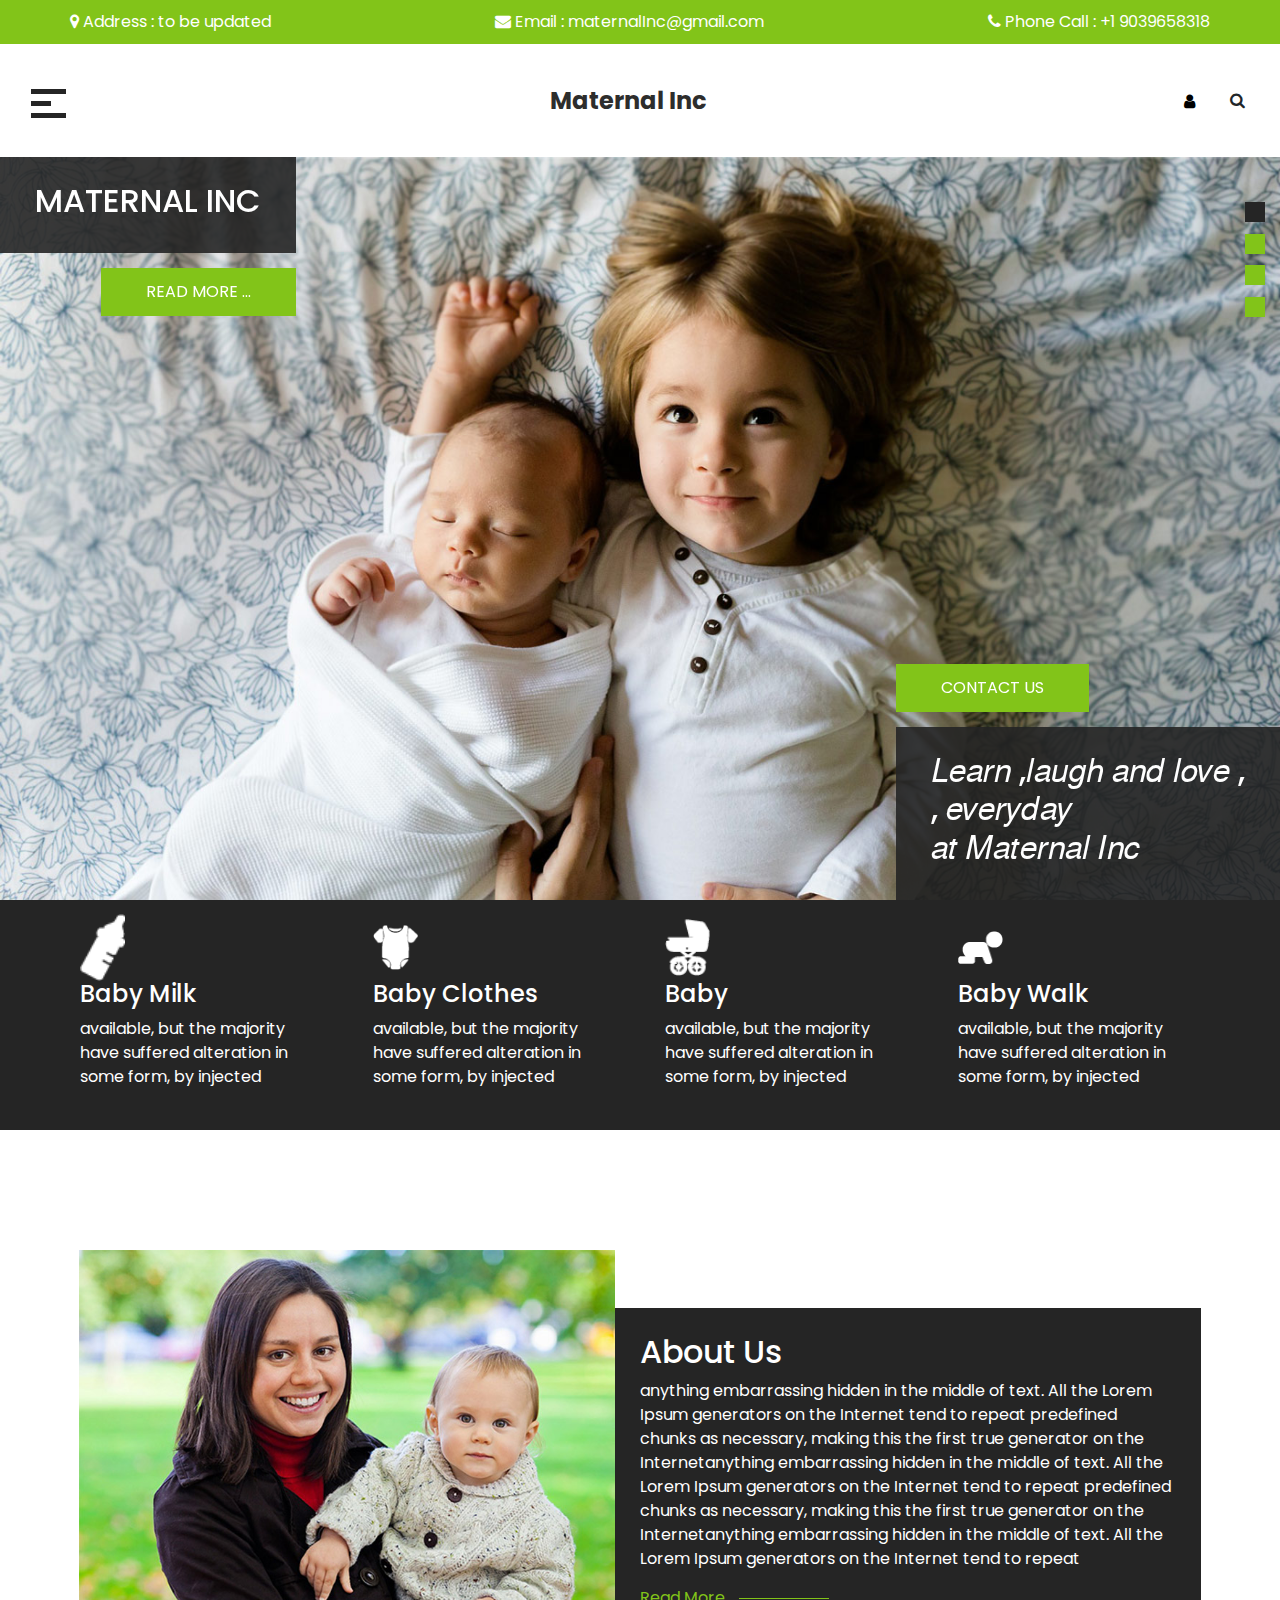
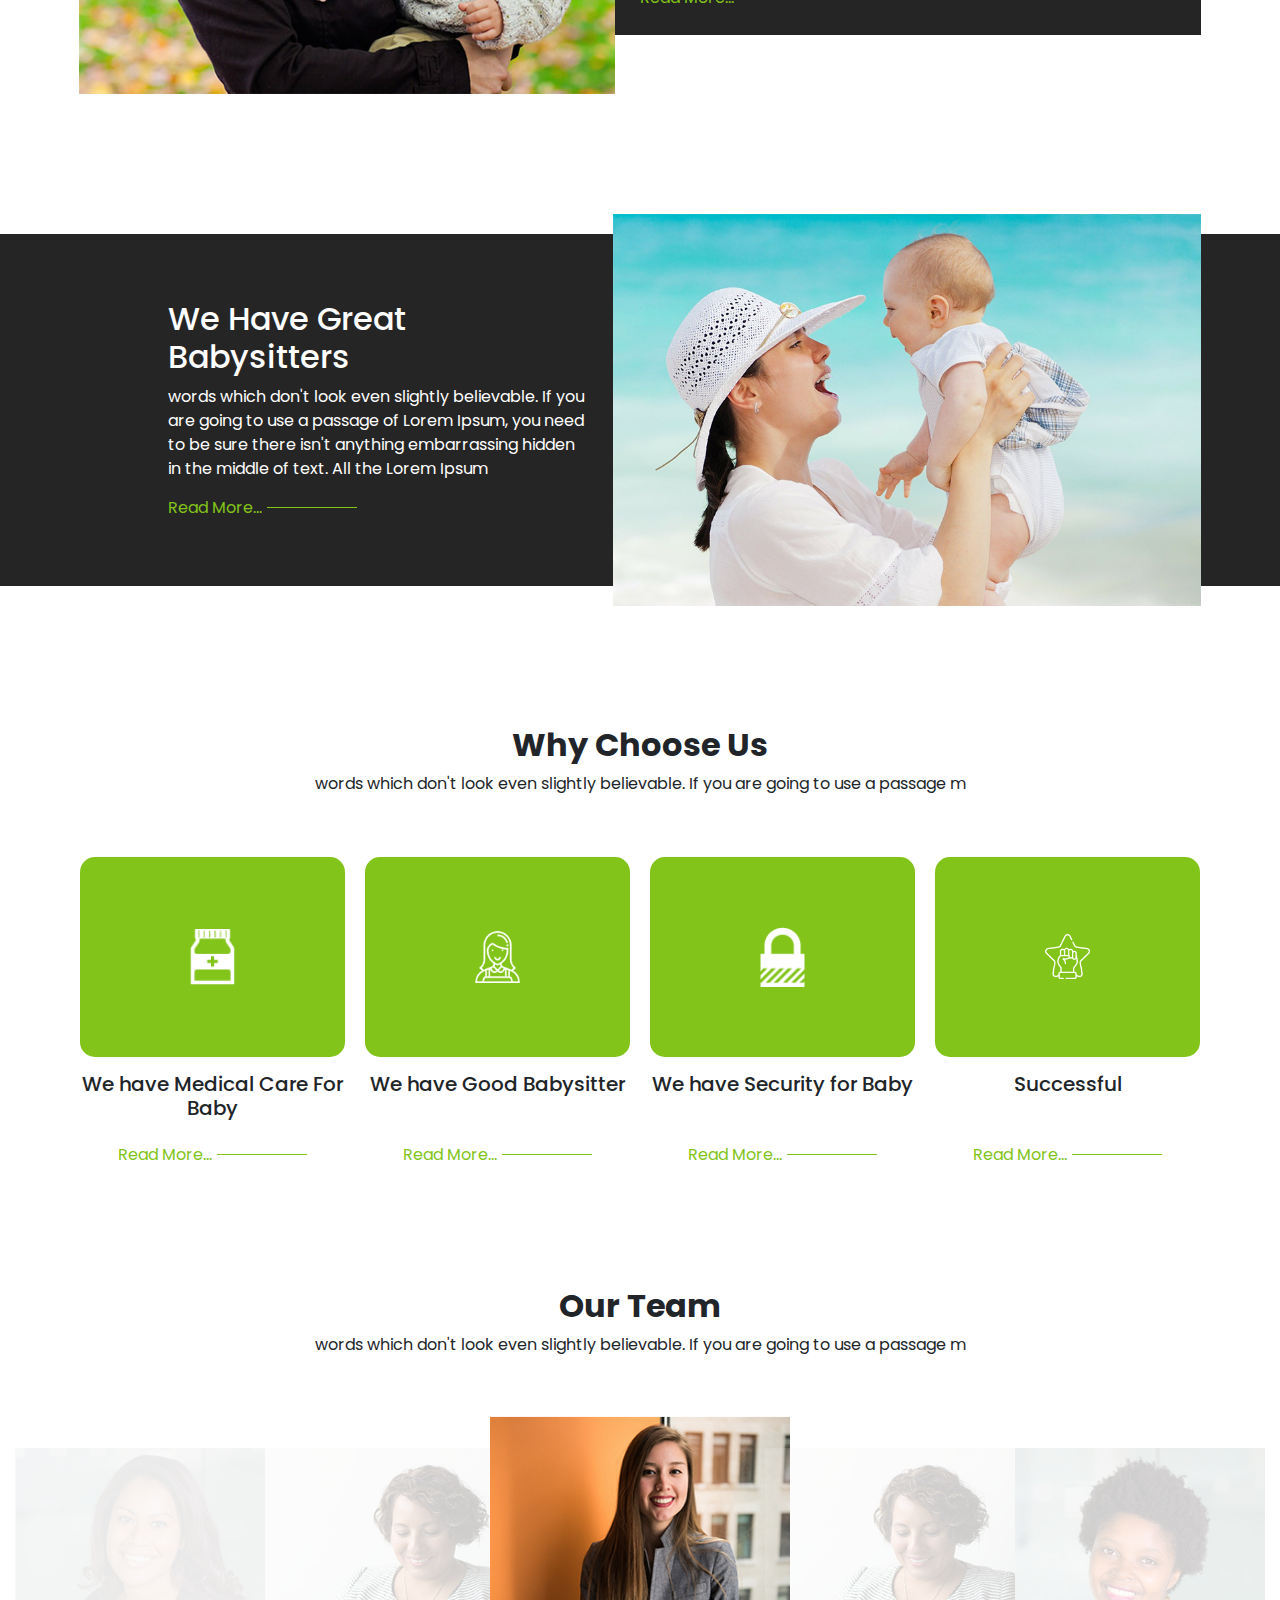
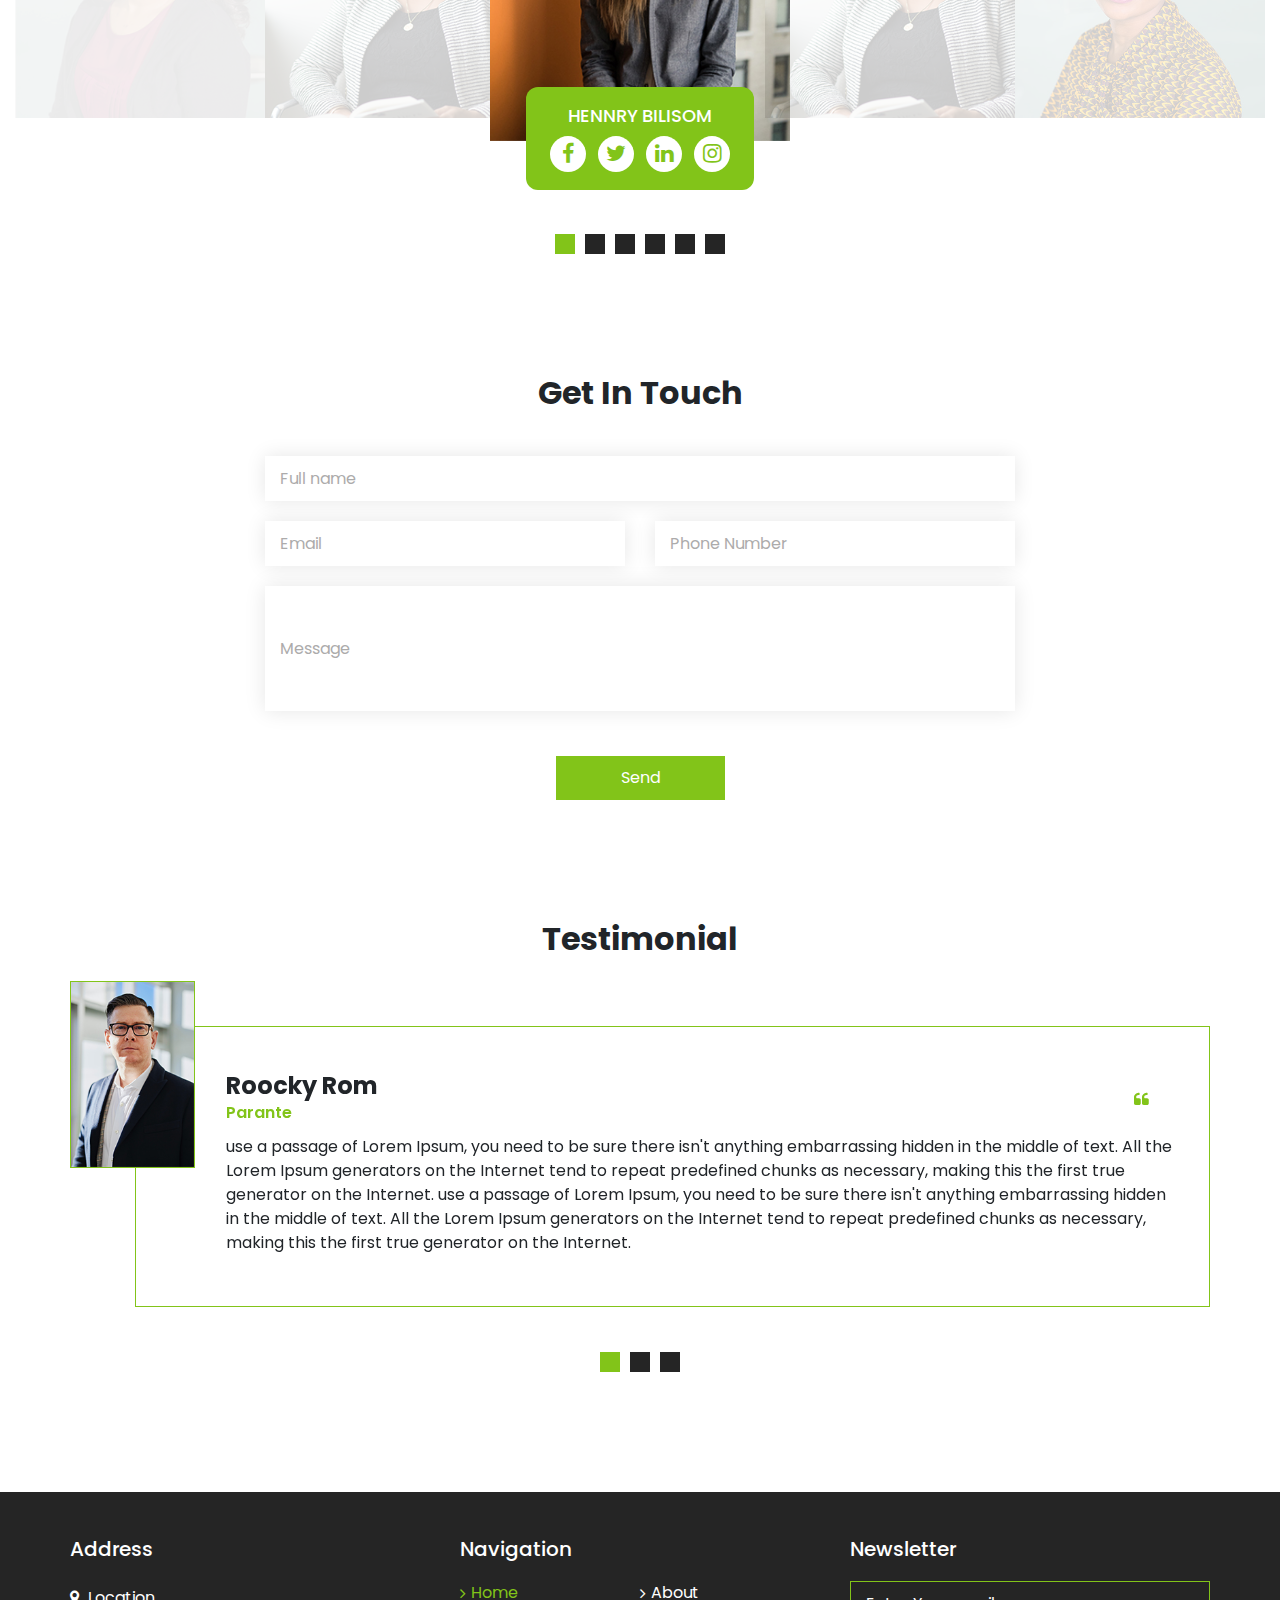
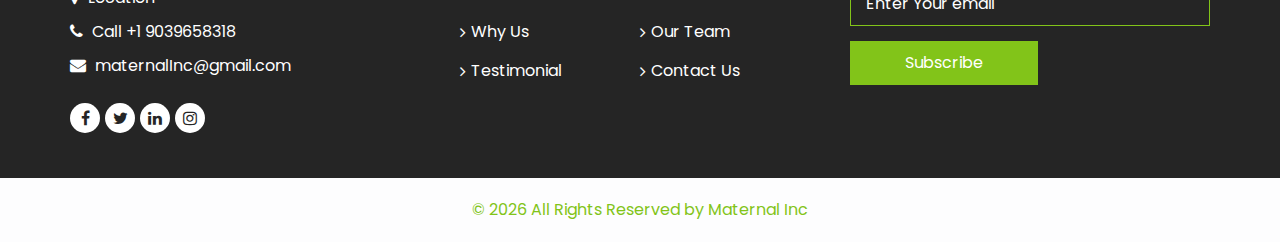
<file: Maternal Inc/index.html>
<!DOCTYPE html>
<html>

<head>
  <!-- Basic -->
  <meta charset="utf-8" />
  <meta http-equiv="X-UA-Compatible" content="IE=edge" />
  <!-- Mobile Metas -->
  <meta name="viewport" content="width=device-width, initial-scale=1, shrink-to-fit=no" />
  <!-- Site Metas -->
  <meta name="keywords" content="" />
  <meta name="description" content="" />
  <meta name="author" content="" />
  
  <title>Maternal Inc</title>

  <link rel="icon" href="/Maternal Inc/images/maternal inc.png" type="image">
  <!--owl slider stylesheet -->
  <link rel="stylesheet" type="text/css" href="https://cdnjs.cloudflare.com/ajax/libs/OwlCarousel2/2.3.4/assets/owl.carousel.min.css" />

  <!-- bootstrap core css -->
  <link rel="stylesheet" type="text/css" href="css/bootstrap.css" />
  <!-- fonts awesome style -->
  <link href="css/font-awesome.min.css" rel="stylesheet" />
  <!-- fonts style -->
  <link href="https://fonts.googleapis.com/css?family=Open+Sans:400,700|Poppins:400,500,700&display=swap" rel="stylesheet" />

  <!-- Custom styles for this template -->
  <link href="css/style.css" rel="stylesheet" />
  <!-- responsive style -->
  <link href="css/responsive.css" rel="stylesheet" />
</head>

<body>
  <div class="hero_area">
    <!-- header section strats -->
    <header class="header_section">
      <div class="contact_nav_container">
        <div class="container">
          <div class="contact_nav">
            <a href="">
              <i class="fa fa-map-marker" aria-hidden="true"></i>
              <span>
                Address : to be updated 
              </span>
            </a>
            <a href="">
              <i class="fa fa-envelope" aria-hidden="true"></i>
              <span>
                Email : maternalInc@gmail.com
              </span>
            </a>
            <a href="">
              <i class="fa fa-phone" aria-hidden="true"></i>
              <span>
                Phone Call : +1 9039658318
              </span>
            </a>
          </div>
        </div>
      </div>
      <div class="container-fluid">
        <nav class="navbar navbar-expand-lg custom_nav-container">
          <div class="custom_menu-btn">
            <button onclick="openNav()">
              <span class="s-1"> </span>
              <span class="s-2"> </span>
              <span class="s-3"> </span>
            </button>
          </div>
          <div id="myNav" class="overlay">
            <div class="menu_btn-style ">
              <button onclick="closeNav()">
                <span class="s-1"> </span>
                <span class="s-2"> </span>
                <span class="s-3"> </span>
              </button>
            </div>
            <div class="overlay-content">
              <a class="active" href="index.html"> Home <span class="sr-only">(current)</span></a>
              <a class="" href="about.html"> About</a>
              <a class="" href="why.html"> Why Us </a>
              <a class="" href="team.html"> Our Team</a>
              <a class="" href="testimonial.html"> Testimonial</a>
              <a class="" href="contact.html"> Contact Us</a>
            </div>
          </div>
          <a class="navbar-brand" href="index.html">
            <span>
              Maternal Inc
            </span>
          </a>
          <div class="user_option">
            <a href="">
              <i class="fa fa-user" aria-hidden="true"></i>
            </a>
            <form class="form-inline">
              <button class="btn  nav_search-btn" type="submit">
                <i class="fa fa-search" aria-hidden="true"></i>
              </button>
            </form>
          </div>
        </nav>
      </div>
    </header>
    <!-- end header section -->
    <!-- slider section -->
    <section class="slider_section position-relative">
      <div id="customCarousel1" class="carousel slide" data-ride="carousel">
        <ol class="carousel-indicators">
          <li data-target="#customCarousel1" data-slide-to="0" class="active"></li>
          <li data-target="#customCarousel1" data-slide-to="1"></li>
          <li data-target="#customCarousel1" data-slide-to="2"></li>
          <li data-target="#customCarousel1" data-slide-to="3"></li>
        </ol>
        <div class="carousel-inner">
          <div class="carousel-item active">
            <div class="box">
              <div class="baby_detail">
                <div class="baby_text">
                  <h2>
                    Maternal Inc<br />
                  </h2>
                </div>
                <a href="">
                  Read More ...
                </a>
              </div>
              <div class="care_detail">
                <a href="">
                  Contact Us
                </a>
                <div class="care_text">
                  <h2>
                    𝐿𝑒𝑎𝑟𝑛 ,𝑙𝑎𝑢𝑔ℎ 𝑎𝑛𝑑 𝑙𝑜𝑣𝑒 , <br />
                    , 𝑒𝑣𝑒𝑟𝑦𝑑𝑎𝑦 <br />
                     𝑎𝑡 𝑀𝑎𝑡𝑒𝑟𝑛𝑎𝑙 𝐼𝑛𝑐 
                  </h2>
                </div>
              </div>
            </div>
          </div>
          <div class="carousel-item">
            <div class="box">
              <div class="baby_detail">
                <div class="baby_text">
                  <h2>
                    Maternal Inc <br />
                  </h2>
                </div>
                <a href="">
                  Read More...
                </a>
              </div>
              <div class="care_detail">
                <a href="">
                  Contact Us
                </a>
                <div class="care_text">
                  <h2>
                    𝐿𝑒𝑎𝑟𝑛 ,𝑙𝑎𝑢𝑔ℎ 𝑎𝑛𝑑 𝑙𝑜𝑣𝑒 , <br />
                    , 𝑒𝑣𝑒𝑟𝑦𝑑𝑎𝑦 <br />
                     𝑎𝑡 𝑀𝑎𝑡𝑒𝑟𝑛𝑎𝑙 𝐼𝑛𝑐 
                  </h2>
                </div>
              </div>
            </div>
          </div>
          <div class="carousel-item">
            <div class="box">
              <div class="baby_detail">
                <div class="baby_text">
                  <h2>
                    Maternal <br />
                    Inc
                  </h2>
                </div>
                <a href="">
                  Read More...
                </a>
              </div>
              <div class="care_detail">
                <a href="">
                  Contact Us
                </a>
                <div class="care_text">
                  <h2>
                    𝐿𝑒𝑎𝑟𝑛 ,𝑙𝑎𝑢𝑔ℎ 𝑎𝑛𝑑 𝑙𝑜𝑣𝑒 , <br />
                    , 𝑒𝑣𝑒𝑟𝑦𝑑𝑎𝑦 <br />
                     𝑎𝑡 𝑀𝑎𝑡𝑒𝑟𝑛𝑎𝑙 𝐼𝑛𝑐 
                  </h2>
                </div>
              </div>
            </div>
          </div>
          <div class="carousel-item">
            <div class="box">
              <div class="baby_detail">
                <div class="baby_text">
                  <h2>
                    Maternal Inc<br />
                  </h2>
                </div>
                <a href="">
                  Read More...
                </a>
              </div>
              <div class="care_detail">
                <a href="/Maternal Inc/contact.html">
                  Contact Us
                </a>
                <div class="care_text">
                  <h2>
                    𝐿𝑒𝑎𝑟𝑛 ,𝑙𝑎𝑢𝑔ℎ 𝑎𝑛𝑑 𝑙𝑜𝑣𝑒 , <br />
                    , 𝑒𝑣𝑒𝑟𝑦𝑑𝑎𝑦 <br />
                     𝑎𝑡 𝑀𝑎𝑡𝑒𝑟𝑛𝑎𝑙 𝐼𝑛𝑐 
                  </h2>
                </div>
              </div>
            </div>
          </div>
        </div>
      </div>
    </section>
    <!-- end slider section -->
  </div>

  <!-- service section -->

  <section class="service_section ">
    <div class="container">
      <div class="row">
        <div class="col-lg-3 col-md-6">
          <div class="box">
            <div class="img-box">
              <img src="images/service1.png" alt="" />
            </div>
            <div class="detail-box">
              <h4>
                Baby Milk
              </h4>
              <p>
                available, but the majority have suffered alteration in some form, by injected
              </p>
            </div>
          </div>
        </div>
        <div class="col-lg-3 col-md-6">
          <div class="box ">
            <div class="img-box">
              <img src="images/service2.png" alt="" />
            </div>
            <div class="detail-box">
              <h4>
                Baby Clothes
              </h4>
              <p>
                available, but the majority have suffered alteration in some form, by injected
              </p>
            </div>
          </div>
        </div>
        <div class="col-lg-3 col-md-6">
          <div class="box">
            <div class="img-box">
              <img src="images/service3.png" alt="" />
            </div>
            <div class="detail-box">
              <h4>
                Baby
              </h4>
              <p>
                available, but the majority have suffered alteration in some form, by injected
              </p>
            </div>
          </div>
        </div>
        <div class="col-lg-3 col-md-6">
          <div class="box">
            <div class="img-box">
              <img src="images/service4.png" alt="" />
            </div>
            <div class="detail-box">
              <h4>
                Baby Walk
              </h4>
              <p>
                available, but the majority have suffered alteration in some form, by injected
              </p>
            </div>
          </div>
        </div>
      </div>
    </div>
  </section>

  <!-- end service section -->

  <!-- about section -->

  <section class="about_section layout_padding">
    <div class="container-fluid">
      <div class="box">
        <div class="img-box">
          <img src="images/about-img.jpg" alt="" />
        </div>
        <div class="detail-box">
          <h2>
            About Us
          </h2>
          <p>
            anything embarrassing hidden in the middle of text. All the Lorem Ipsum generators on the Internet tend to repeat predefined chunks as necessary, making this the first true generator on the Internetanything embarrassing hidden in the middle of text. All the Lorem Ipsum generators on the Internet tend to repeat predefined chunks as necessary, making this the first true generator on the Internetanything embarrassing hidden in the middle of text. All the Lorem Ipsum generators on the Internet tend to repeat
          </p>
          <a href="">
            <span>
              Read More...
            </span>
            <hr />
          </a>
        </div>
      </div>
    </div>
  </section>

  <!-- end about section -->

  <!-- we have section -->

  <section class="wehave_section">
    <div class="container-fluid">
      <div class="box">
        <div class="detail-box">
          <h2>
            We Have Great <br />
            Babysitters
          </h2>
          <p>
            words which don't look even slightly believable. If you are going to use a passage of Lorem Ipsum, you need to be sure there isn't anything embarrassing hidden in the middle of text. All the Lorem Ipsum
          </p>
          <a href="">
            <span>
              Read More...
            </span>
            <hr />
          </a>
        </div>
        <div class="img-box">
          <img src="images/we_img.jpg" alt="" />
        </div>
      </div>
    </div>
  </section>

  <!-- end we have section -->

  <!-- why section -->

  <section class="why_section layout_padding">
    <div class="container">
      <div class="heading_container">
        <h2>
          Why Choose Us
        </h2>
        <p>
          words which don't look even slightly believable. If you are going to use a passage m
        </p>
      </div>
      <div class="why_container">
        <div class="box">
          <div class="img-box">
            <img src="images/why1.png" alt="" />
          </div>
          <div class="detail-box">
            <h5>
              We have Medical Care For Baby
            </h5>
            <a href="">
              <span>
                Read More...
              </span>
              <hr />
            </a>
          </div>
        </div>
        <div class="box">
          <div class="img-box">
            <img src="images/why2.png" alt="" />
          </div>
          <div class="detail-box">
            <h5>
              We have Good Babysitter
            </h5>
            <a href="">
              <span>
                Read More...
              </span>
              <hr />
            </a>
          </div>
        </div>
        <div class="box">
          <div class="img-box">
            <img src="images/why3.png" alt="" />
          </div>
          <div class="detail-box">
            <h5>
              We have Security for Baby
            </h5>
            <a href="">
              <span>
                Read More...
              </span>
              <hr />
            </a>
          </div>
        </div>
        <div class="box">
          <div class="img-box">
            <img src="images/why4.png" alt="" />
          </div>
          <div class="detail-box">
            <h5>
              Successful
            </h5>
            <a href="">
              <span>
                Read More...
              </span>
              <hr />
            </a>
          </div>
        </div>
      </div>
    </div>
  </section>

  <!-- end why section -->

  <!-- team section -->

  <section class="team_section">
    <div class="container-fluid">
      <div class="heading_container">
        <h2>
          Our Team
        </h2>
        <p>
          words which don't look even slightly believable. If you are going to use a passage m
        </p>
      </div>
      <div class="carousel-wrap ">
        <div class="owl-carousel team_carousel">
          <div class="item">
            <div class="box">
              <div class="img-box">
                <img src="images/team1.jpg" alt="" />
              </div>
              <div class="detail-box">
                <h6>
                  Hennry bilisom
                </h6>
                <div class="social_box">
                  <a href="">
                    <i class="fa fa-facebook" aria-hidden="true"></i>
                  </a>
                  <a href="">
                    <i class="fa fa-twitter" aria-hidden="true"></i>
                  </a>
                  <a href="">
                    <i class="fa fa-linkedin" aria-hidden="true"></i>
                  </a>
                  <a href="">
                    <i class="fa fa-instagram" aria-hidden="true"></i>
                  </a>
                </div>
              </div>
            </div>
          </div>
          <div class="item">
            <div class="box">
              <div class="img-box">
                <img src="images/team2.jpg" alt="" />
              </div>
              <div class="detail-box">
                <h6>
                  Hennry bilisom
                </h6>
                <div class="social_box">
                  <a href="">
                    <i class="fa fa-facebook" aria-hidden="true"></i>
                  </a>
                  <a href="">
                    <i class="fa fa-twitter" aria-hidden="true"></i>
                  </a>
                  <a href="">
                    <i class="fa fa-linkedin" aria-hidden="true"></i>
                  </a>
                  <a href="">
                    <i class="fa fa-instagram" aria-hidden="true"></i>
                  </a>
                </div>
              </div>
            </div>
          </div>
          <div class="item">
            <div class="box">
              <div class="img-box">
                <img src="images/team3.jpg" alt="" />
              </div>
              <div class="detail-box">
                <h6>
                  Hennry bilisom
                </h6>
                <div class="social_box">
                  <a href="">
                    <i class="fa fa-facebook" aria-hidden="true"></i>
                  </a>
                  <a href="">
                    <i class="fa fa-twitter" aria-hidden="true"></i>
                  </a>
                  <a href="">
                    <i class="fa fa-linkedin" aria-hidden="true"></i>
                  </a>
                  <a href="">
                    <i class="fa fa-instagram" aria-hidden="true"></i>
                  </a>
                </div>
              </div>
            </div>
          </div>
          <div class="item">
            <div class="box">
              <div class="img-box">
                <img src="images/team4.jpg" alt="" />
              </div>
              <div class="detail-box">
                <h6>
                  Hennry bilisom
                </h6>
                <div class="social_box">
                  <a href="">
                    <i class="fa fa-facebook" aria-hidden="true"></i>
                  </a>
                  <a href="">
                    <i class="fa fa-twitter" aria-hidden="true"></i>
                  </a>
                  <a href="">
                    <i class="fa fa-linkedin" aria-hidden="true"></i>
                  </a>
                  <a href="">
                    <i class="fa fa-instagram" aria-hidden="true"></i>
                  </a>
                </div>
              </div>
            </div>
          </div>
          <div class="item">
            <div class="box">
              <div class="img-box">
                <img src="images/team5.jpg" alt="" />
              </div>
              <div class="detail-box">
                <h6>
                  Hennry bilisom
                </h6>
                <div class="social_box">
                  <a href="">
                    <i class="fa fa-facebook" aria-hidden="true"></i>
                  </a>
                  <a href="">
                    <i class="fa fa-twitter" aria-hidden="true"></i>
                  </a>
                  <a href="">
                    <i class="fa fa-linkedin" aria-hidden="true"></i>
                  </a>
                  <a href="">
                    <i class="fa fa-instagram" aria-hidden="true"></i>
                  </a>
                </div>
              </div>
            </div>
          </div>
          <div class="item">
            <div class="box">
              <div class="img-box">
                <img src="images/team2.jpg" alt="" />
              </div>
              <div class="detail-box">
                <h6>
                  Hennry bilisom
                </h6>
                <div class="social_box">
                  <a href="">
                    <i class="fa fa-facebook" aria-hidden="true"></i>
                  </a>
                  <a href="">
                    <i class="fa fa-twitter" aria-hidden="true"></i>
                  </a>
                  <a href="">
                    <i class="fa fa-linkedin" aria-hidden="true"></i>
                  </a>
                  <a href="">
                    <i class="fa fa-instagram" aria-hidden="true"></i>
                  </a>
                </div>
              </div>
            </div>
          </div>
        </div>
      </div>
    </div>
  </section>

  <!-- end team section -->

  <!-- contact section -->

  <section class="contact_section layout_padding-top">
    <div class="container">
      <div class="row">
        <div class="col-md-8 mx-auto">
          <div class="contact-form">
            <div class="heading_container">
              <h2>
                Get In Touch
              </h2>
            </div>
            <form action="">
              <input type="text" placeholder="Full name " />
              <div class="top_input">
                <input type="email" placeholder="Email" />
                <input type="text" placeholder="Phone Number" />
              </div>
              <input type="text" placeholder="Message" class="message_input" />
              <div class="btn-box">
                <button>
                  Send
                </button>
              </div>
            </form>
          </div>
        </div>
      </div>
    </div>
  </section>

  <!-- end contact section -->

  <!-- client section -->

  <section class="client_section layout_padding">
    <div class="container">
      <div class="heading_container">
        <h2>
          Testimonial
        </h2>
      </div>
      <div id="carouselExampleIndicators" class="carousel slide" data-ride="carousel">
        <div class="carousel-inner">
          <div class="carousel-item active">
            <div class="box">
              <div class="img-box">
                <img src="images/client.jpg" alt="" />
              </div>
              <div class="client_detail">
                <div class="client_name">
                  <div class="client_info">
                    <h4>
                      Roocky Rom
                    </h4>
                    <span>
                      Parante
                    </span>
                  </div>
                  <i class="fa fa-quote-left" aria-hidden="true"></i>
                </div>
                <p>
                  use a passage of Lorem Ipsum, you need to be sure there isn't anything embarrassing hidden in the middle of text. All the Lorem Ipsum generators on the Internet tend to repeat predefined chunks as necessary, making this the first true generator on the Internet. use a passage of Lorem Ipsum, you need to be sure there isn't anything embarrassing hidden in the middle of text. All the Lorem Ipsum generators on the Internet tend to repeat predefined chunks as necessary, making this the first true generator on the Internet.
                </p>
              </div>
            </div>
          </div>
          <div class="carousel-item">
            <div class="box">
              <div class="img-box">
                <img src="images/client.jpg" alt="" />
              </div>
              <div class="client_detail">
                <div class="client_name">
                  <div class="client_info">
                    <h4>
                      Roocky Rom
                    </h4>
                    <span>
                      Parante
                    </span>
                  </div>
                  <i class="fa fa-quote-left" aria-hidden="true"></i>
                </div>
                <p>
                  use a passage of Lorem Ipsum, you need to be sure there isn't anything embarrassing hidden in the middle of text. All the Lorem Ipsum generators on the Internet tend to repeat predefined chunks as necessary, making this the first true generator on the Internet. use a passage of Lorem Ipsum, you need to be sure there isn't anything embarrassing hidden in the middle of text. All the Lorem Ipsum generators on the Internet tend to repeat predefined chunks as necessary, making this the first true generator on the Internet.
                </p>
              </div>
            </div>
          </div>
          <div class="carousel-item">
            <div class="box">
              <div class="img-box">
                <img src="images/client.jpg" alt="" />
              </div>
              <div class="client_detail">
                <div class="client_name">
                  <div class="client_info">
                    <h4>
                      Roocky Rom
                    </h4>
                    <span>
                      Parante
                    </span>
                  </div>
                  <i class="fa fa-quote-left" aria-hidden="true"></i>
                </div>
                <p>
                  use a passage of Lorem Ipsum, you need to be sure there isn't anything embarrassing hidden in the middle of text. All the Lorem Ipsum generators on the Internet tend to repeat predefined chunks as necessary, making this the first true generator on the Internet. use a passage of Lorem Ipsum, you need to be sure there isn't anything embarrassing hidden in the middle of text. All the Lorem Ipsum generators on the Internet tend to repeat predefined chunks as necessary, making this the first true generator on the Internet.
                </p>
              </div>
            </div>
          </div>
        </div>
        <ol class="carousel-indicators">
          <li data-target="#carouselExampleIndicators" data-slide-to="0" class="active"></li>
          <li data-target="#carouselExampleIndicators" data-slide-to="1"></li>
          <li data-target="#carouselExampleIndicators" data-slide-to="2"></li>
        </ol>
      </div>
    </div>
  </section>

  <!-- end client section -->

  <!-- info section -->

  <section class="info_section layout_padding2">
    <div class="container">
      <div class="row">
        <div class="col-md-4">
          <div class="info_contact">
            <h5>
              Address
            </h5>
            <div class="contact_link_box">
              <a href="">
                <i class="fa fa-map-marker" aria-hidden="true"></i>
                <span>
                  Location
                </span>
              </a>
              <a href="">
                <i class="fa fa-phone" aria-hidden="true"></i>
                <span>
                  Call +1 9039658318
                </span>
              </a>
              <a href="">
                <i class="fa fa-envelope" aria-hidden="true"></i>
                <span>
                  maternalInc@gmail.com
                </span>
              </a>
            </div>
          </div>
          <div class="info_social">
            <a href="">
              <i class="fa fa-facebook" aria-hidden="true"></i>
            </a>
            <a href="">
              <i class="fa fa-twitter" aria-hidden="true"></i>
            </a>
            <a href="">
              <i class="fa fa-linkedin" aria-hidden="true"></i>
            </a>
            <a href="">
              <i class="fa fa-instagram" aria-hidden="true"></i>
            </a>
          </div>
        </div>
        <div class="col-md-4">
          <div class="info_link_box">
            <h5>
              Navigation
            </h5>
            <div class="info_links">
              <a class="active" href="index.html"> <i class="fa fa-angle-right" aria-hidden="true"></i> Home <span class="sr-only">(current)</span></a>
              <a class="" href="about.html"> <i class="fa fa-angle-right" aria-hidden="true"></i> About</a>
              <a class="" href="why.html"> <i class="fa fa-angle-right" aria-hidden="true"></i> Why Us </a>
              <a class="" href="team.html"> <i class="fa fa-angle-right" aria-hidden="true"></i> Our Team</a>
              <a class="" href="testimonial.html"> <i class="fa fa-angle-right" aria-hidden="true"></i> Testimonial</a>
              <a class="" href="contact.html"> <i class="fa fa-angle-right" aria-hidden="true"></i> Contact Us</a>
            </div>
          </div>
        </div>
        <div class="col-md-4">
          <h5>
            Newsletter
          </h5>
          <form action="">
            <input type="text" placeholder="Enter Your email" />
            <button type="submit">
              Subscribe
            </button>
          </form>
        </div>
      </div>
    </div>
  </section>

  <!-- end info section -->

  <!-- footer section -->
  <footer class="footer_section container-fluid">
    <p>
      &copy; <span id="displayYear"></span> All Rights Reserved by 
      <a href="#">Maternal Inc</a>
    </p>
  </footer>
  <!-- footer section -->

  <script src="js/jquery-3.4.1.min.js"></script>
  <script src="js/bootstrap.js"></script>
  <script src="https://cdnjs.cloudflare.com/ajax/libs/OwlCarousel2/2.3.4/owl.carousel.min.js"></script>
  <script src="js/custom.js"></script>

</body>

</html>
</file>
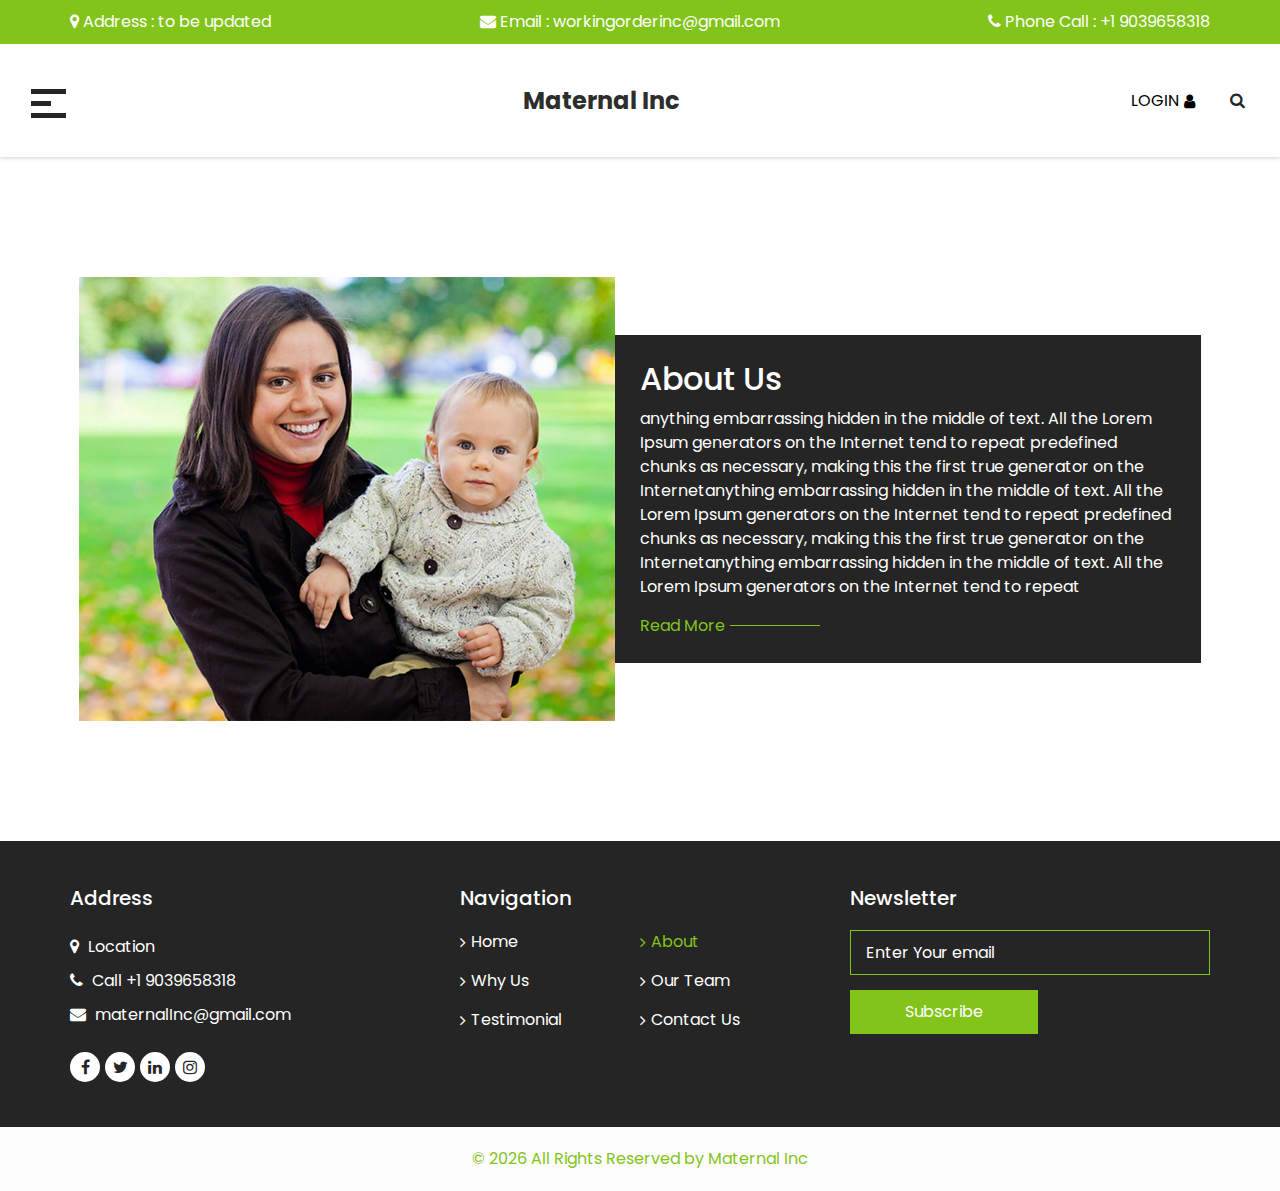
<file: Maternal Inc/about.html>
<!DOCTYPE html>
<html>

<head>
  <!-- Basic -->
  <meta charset="utf-8" />
  <meta http-equiv="X-UA-Compatible" content="IE=edge" />
  <!-- Mobile Metas -->
  <meta name="viewport" content="width=device-width, initial-scale=1, shrink-to-fit=no" />
  <!-- Site Metas -->
  <meta name="keywords" content="" />
  <meta name="description" content="" />
  <meta name="author" content="" />

  <title>Maternal Inc</title>

  <!-- slider stylesheet -->
  <link rel="stylesheet" type="text/css" href="https://cdnjs.cloudflare.com/ajax/libs/OwlCarousel2/2.3.4/assets/owl.carousel.min.css" />

  <!-- bootstrap core css -->
  <link rel="stylesheet" type="text/css" href="css/bootstrap.css" />
  <!-- fonts awesome style -->
  <link href="css/font-awesome.min.css" rel="stylesheet" />
  <!-- fonts style -->
  <link href="https://fonts.googleapis.com/css?family=Open+Sans:400,700|Poppins:400,500,700&display=swap" rel="stylesheet" />

  <!-- Custom styles for this template -->
  <link href="css/style.css" rel="stylesheet" />
  <!-- responsive style -->
  <link href="css/responsive.css" rel="stylesheet" />
</head>

<body class="sub_page">
  <div class="hero_area">
    <!-- header section strats -->
    <header class="header_section">
      <div class="contact_nav_container">
        <div class="container">
          <div class="contact_nav">
            <a href="">
              <i class="fa fa-map-marker" aria-hidden="true"></i>
              <span>
                Address : to be updated 
              </span>
            </a>
            <a href="">
              <i class="fa fa-envelope" aria-hidden="true"></i>
              <span>
                Email : workingorderinc@gmail.com
              </span>
            </a>
            <a href="">
              <i class="fa fa-phone" aria-hidden="true"></i>
              <span>
                Phone Call : +1 9039658318
              </span>
            </a>
          </div>
        </div>
      </div>
      <div class="container-fluid">
        <nav class="navbar navbar-expand-lg custom_nav-container">
          <div class="custom_menu-btn">
            <button onclick="openNav()">
              <span class="s-1"> </span>
              <span class="s-2"> </span>
              <span class="s-3"> </span>
            </button>
          </div>
          <div id="myNav" class="overlay">
            <div class="menu_btn-style ">
              <button onclick="closeNav()">
                <span class="s-1"> </span>
                <span class="s-2"> </span>
                <span class="s-3"> </span>
              </button>
            </div>
            <div class="overlay-content">
              <a class="" href="index.html"> Home <span class="sr-only">(current)</span></a>
              <a class="active" href="about.html"> About</a>
              <a class="" href="why.html"> Why Us </a>
              <a class="" href="team.html"> Our Team</a>
              <a class="" href="testimonial.html"> Testimonial</a>
              <a class="" href="contact.html"> Contact Us</a>
            </div>
          </div>
          <a class="navbar-brand" href="index.html">
            <span>
              Maternal Inc
            </span>
          </a>
          <div class="user_option">
            <a href="">
              <span>
                Login
              </span>
              <i class="fa fa-user" aria-hidden="true"></i>
            </a>
            <form class="form-inline">
              <button class="btn  nav_search-btn" type="submit">
                <i class="fa fa-search" aria-hidden="true"></i>
              </button>
            </form>
          </div>
        </nav>
      </div>
    </header>
    <!-- end header section -->
  </div>


  <!-- about section -->

  <section class="about_section layout_padding">
    <div class="container-fluid">
      <div class="box">
        <div class="img-box">
          <img src="images/about-img.jpg" alt="" />
        </div>
        <div class="detail-box">
          <h2>
            About Us
          </h2>
          <p>
            anything embarrassing hidden in the middle of text. All the Lorem Ipsum generators on the Internet tend to repeat predefined chunks as necessary, making this the first true generator on the Internetanything embarrassing hidden in the middle of text. All the Lorem Ipsum generators on the Internet tend to repeat predefined chunks as necessary, making this the first true generator on the Internetanything embarrassing hidden in the middle of text. All the Lorem Ipsum generators on the Internet tend to repeat
          </p>
          <a href="">
            <span>
              Read More
            </span>
            <hr />
          </a>
        </div>
      </div>
    </div>
  </section>

  <!-- end about section -->


  <!-- info section -->

  <section class="info_section layout_padding2">
    <div class="container">
      <div class="row">
        <div class="col-md-4">
          <div class="info_contact">
            <h5>
              Address
            </h5>
            <div class="contact_link_box">
              <a href="">
                <i class="fa fa-map-marker" aria-hidden="true"></i>
                <span>
                  Location
                </span>
              </a>
              <a href="">
                <i class="fa fa-phone" aria-hidden="true"></i>
                <span>
                  Call +1 9039658318
                </span>
              </a>
              <a href="">
                <i class="fa fa-envelope" aria-hidden="true"></i>
                <span>
                  maternalInc@gmail.com
                </span>
              </a>
            </div>
          </div>
          <div class="info_social">
            <a href="">
              <i class="fa fa-facebook" aria-hidden="true"></i>
            </a>
            <a href="">
              <i class="fa fa-twitter" aria-hidden="true"></i>
            </a>
            <a href="">
              <i class="fa fa-linkedin" aria-hidden="true"></i>
            </a>
            <a href="">
              <i class="fa fa-instagram" aria-hidden="true"></i>
            </a>
          </div>
        </div>
        <div class="col-md-4">
          <div class="info_link_box">
            <h5>
              Navigation
            </h5>
            <div class="info_links">
              <a class="" href="index.html"> <i class="fa fa-angle-right" aria-hidden="true"></i> Home <span class="sr-only">(current)</span></a>
              <a class="active" href="about.html"> <i class="fa fa-angle-right" aria-hidden="true"></i> About</a>
              <a class="" href="why.html"> <i class="fa fa-angle-right" aria-hidden="true"></i> Why Us </a>
              <a class="" href="team.html"> <i class="fa fa-angle-right" aria-hidden="true"></i> Our Team</a>
              <a class="" href="testimonial.html"> <i class="fa fa-angle-right" aria-hidden="true"></i> Testimonial</a>
              <a class="" href="contact.html"> <i class="fa fa-angle-right" aria-hidden="true"></i> Contact Us</a>
            </div>
          </div>
        </div>
        <div class="col-md-4">
          <h5>
            Newsletter
          </h5>
          <form action="">
            <input type="text" placeholder="Enter Your email" />
            <button type="submit">
              Subscribe
            </button>
          </form>
        </div>
      </div>
    </div>
  </section>

  <!-- end info section -->

  <!-- footer section -->
  <footer class="footer_section container-fluid">
    <p>
      &copy; <span id="displayYear"></span> All Rights Reserved by
      <a href="#">Maternal Inc</a>
    </p>
  </footer>
  <!-- footer section -->

  <script src="js/jquery-3.4.1.min.js"></script>
  <script src="js/bootstrap.js"></script>
  <script src="https://cdnjs.cloudflare.com/ajax/libs/OwlCarousel2/2.3.4/owl.carousel.min.js"></script>
  <script src="js/custom.js"></script>


</body>

</html>
</file>
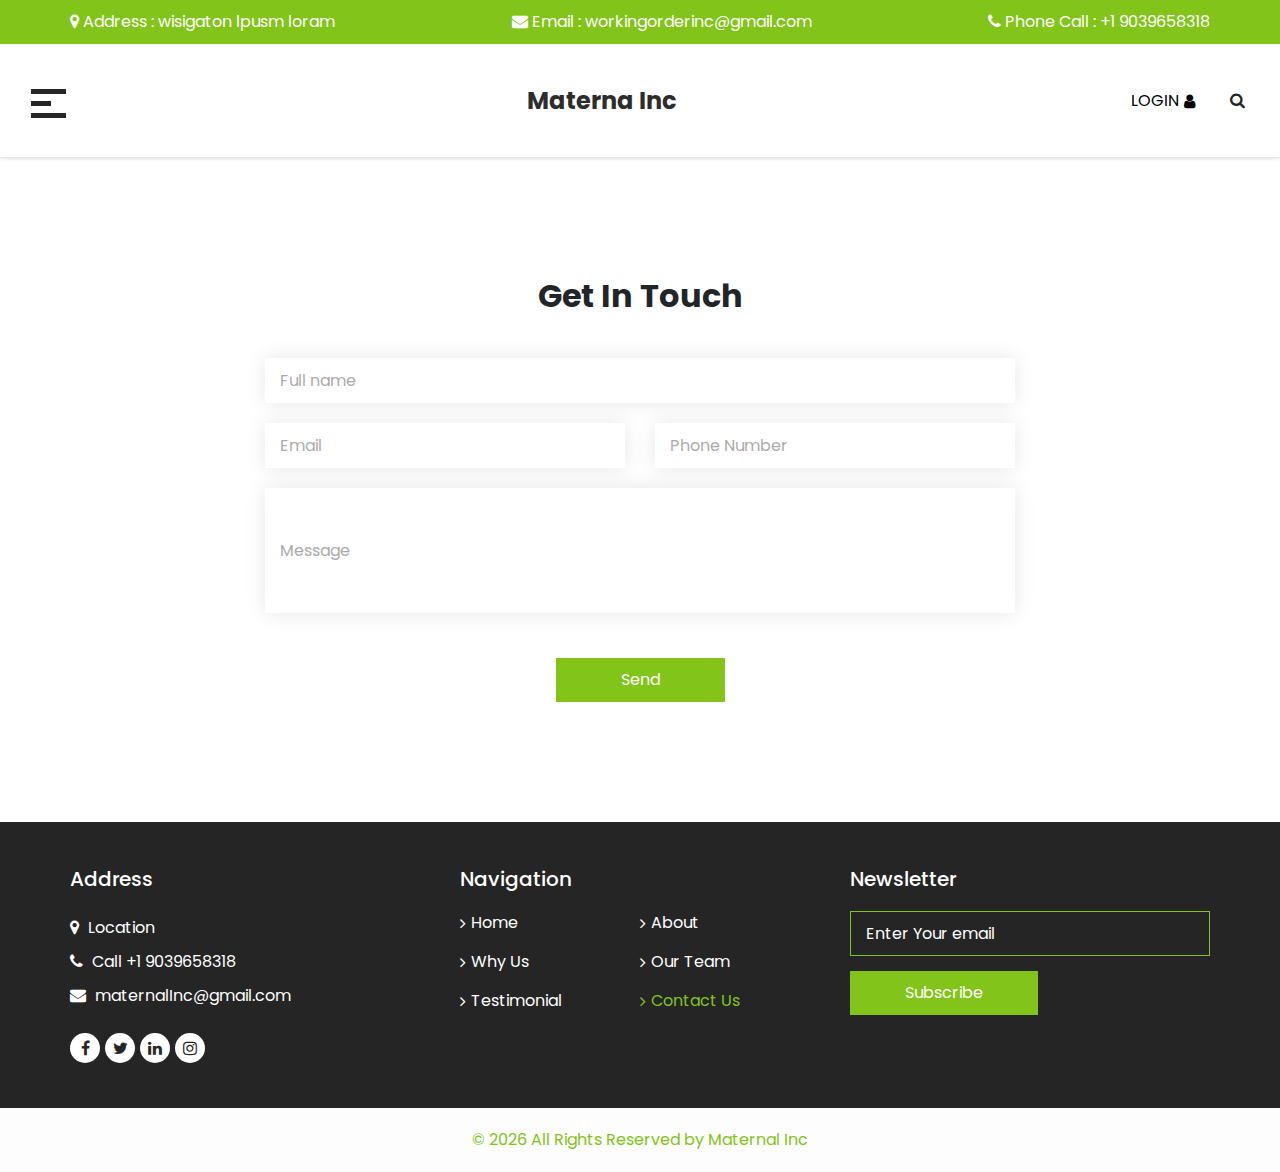
<file: Maternal Inc/contact.html>
<!DOCTYPE html>
<html>

<head>
  <!-- Basic -->
  <meta charset="utf-8" />
  <meta http-equiv="X-UA-Compatible" content="IE=edge" />
  <!-- Mobile Metas -->
  <meta name="viewport" content="width=device-width, initial-scale=1, shrink-to-fit=no" />
  <!-- Site Metas -->
  <meta name="keywords" content="" />
  <meta name="description" content="" />
  <meta name="author" content="" />

  <title>Maternal Inc</title>

  <!-- slider stylesheet -->
  <link rel="stylesheet" type="text/css" href="https://cdnjs.cloudflare.com/ajax/libs/OwlCarousel2/2.3.4/assets/owl.carousel.min.css" />

  <!-- bootstrap core css -->
  <link rel="stylesheet" type="text/css" href="css/bootstrap.css" />
  <!-- fonts awesome style -->
  <link href="css/font-awesome.min.css" rel="stylesheet" />
  <!-- fonts style -->
  <link href="https://fonts.googleapis.com/css?family=Open+Sans:400,700|Poppins:400,500,700&display=swap" rel="stylesheet" />

  <!-- Custom styles for this template -->
  <link href="css/style.css" rel="stylesheet" />
  <!-- responsive style -->
  <link href="css/responsive.css" rel="stylesheet" />
</head>

<body class="sub_page">
  <div class="hero_area">
    <!-- header section strats -->
    <header class="header_section">
      <div class="contact_nav_container">
        <div class="container">
          <div class="contact_nav">
            <a href="">
              <i class="fa fa-map-marker" aria-hidden="true"></i>
              <span>
                Address : wisigaton lpusm loram
              </span>
            </a>
            <a href="">
              <i class="fa fa-envelope" aria-hidden="true"></i>
              <span>
                Email : workingorderinc@gmail.com
              </span>
            </a>
            <a href="">
              <i class="fa fa-phone" aria-hidden="true"></i>
              <span>
                Phone Call : +1 9039658318
              </span>
            </a>
          </div>
        </div>
      </div>
      <div class="container-fluid">
        <nav class="navbar navbar-expand-lg custom_nav-container">
          <div class="custom_menu-btn">
            <button onclick="openNav()">
              <span class="s-1"> </span>
              <span class="s-2"> </span>
              <span class="s-3"> </span>
            </button>
          </div>
          <div id="myNav" class="overlay">
            <div class="menu_btn-style ">
              <button onclick="closeNav()">
                <span class="s-1"> </span>
                <span class="s-2"> </span>
                <span class="s-3"> </span>
              </button>
            </div>
            <div class="overlay-content">
              <a class="" href="index.html"> Home <span class="sr-only">(current)</span></a>
              <a class="" href="about.html"> About</a>
              <a class="" href="why.html"> Why Us </a>
              <a class="" href="team.html"> Our Team</a>
              <a class="" href="testimonial.html"> Testimonial</a>
              <a class="active" href="contact.html"> Contact Us</a>
            </div>
          </div>
          <a class="navbar-brand" href="index.html">
            <span>
              Materna Inc
            </span>
          </a>
          <div class="user_option">
            <a href="">
              <span>
                Login
              </span>
              <i class="fa fa-user" aria-hidden="true"></i>
            </a>
            <form class="form-inline">
              <button class="btn  nav_search-btn" type="submit">
                <i class="fa fa-search" aria-hidden="true"></i>
              </button>
            </form>
          </div>
        </nav>
      </div>
    </header>
    <!-- end header section -->
  </div>


  <!-- contact section -->

  <section class="contact_section layout_padding">
    <div class="container">
      <div class="row">
        <div class="col-md-8 mx-auto">
          <div class="contact-form">
            <div class="heading_container">
              <h2>
                Get In Touch
              </h2>
            </div>
            <form action="">
              <input type="text" placeholder="Full name " />
              <div class="top_input">
                <input type="email" placeholder="Email" />
                <input type="text" placeholder="Phone Number" />
              </div>
              <input type="text" placeholder="Message" class="message_input" />
              <div class="btn-box">
                <button>
                  Send
                </button>
              </div>
            </form>
          </div>
        </div>
      </div>
    </div>
  </section>

  <!-- end contact section -->

  <!-- info section -->

  <section class="info_section layout_padding2">
    <div class="container">
      <div class="row">
        <div class="col-md-4">
          <div class="info_contact">
            <h5>
              Address
            </h5>
            <div class="contact_link_box">
              <a href="">
                <i class="fa fa-map-marker" aria-hidden="true"></i>
                <span>
                  Location
                </span>
              </a>
              <a href="">
                <i class="fa fa-phone" aria-hidden="true"></i>
                <span>
                  Call +1 9039658318
                </span>
              </a>
              <a href="">
                <i class="fa fa-envelope" aria-hidden="true"></i>
                <span>
                  maternalInc@gmail.com
                </span>
              </a>
            </div>
          </div>
          <div class="info_social">
            <a href="">
              <i class="fa fa-facebook" aria-hidden="true"></i>
            </a>
            <a href="">
              <i class="fa fa-twitter" aria-hidden="true"></i>
            </a>
            <a href="">
              <i class="fa fa-linkedin" aria-hidden="true"></i>
            </a>
            <a href="">
              <i class="fa fa-instagram" aria-hidden="true"></i>
            </a>
          </div>
        </div>
        <div class="col-md-4">
          <div class="info_link_box">
            <h5>
              Navigation
            </h5>
            <div class="info_links">
              <a class="" href="index.html"> <i class="fa fa-angle-right" aria-hidden="true"></i> Home <span class="sr-only">(current)</span></a>
              <a class="" href="about.html"> <i class="fa fa-angle-right" aria-hidden="true"></i> About</a>
              <a class="" href="why.html"> <i class="fa fa-angle-right" aria-hidden="true"></i> Why Us </a>
              <a class="" href="team.html"> <i class="fa fa-angle-right" aria-hidden="true"></i> Our Team</a>
              <a class="" href="testimonial.html"> <i class="fa fa-angle-right" aria-hidden="true"></i> Testimonial</a>
              <a class="active" href="contact.html"> <i class="fa fa-angle-right" aria-hidden="true"></i> Contact Us</a>
            </div>
          </div>
        </div>
        <div class="col-md-4">
          <h5>
            Newsletter
          </h5>
          <form action="">
            <input type="text" placeholder="Enter Your email" />
            <button type="submit">
              Subscribe
            </button>
          </form>
        </div>
      </div>
    </div>
  </section>

  <!-- end info section -->

  <!-- footer section -->
  <footer class="footer_section container-fluid">
    <p>
      &copy; <span id="displayYear"></span> All Rights Reserved by
      <a href="#">Maternal Inc</a>
    </p>
  </footer>
  <!-- footer section -->

  <script src="js/jquery-3.4.1.min.js"></script>
  <script src="js/bootstrap.js"></script>
  <script src="https://cdnjs.cloudflare.com/ajax/libs/OwlCarousel2/2.3.4/owl.carousel.min.js"></script>
  <script src="js/custom.js"></script>

</body>

</html>
</file>
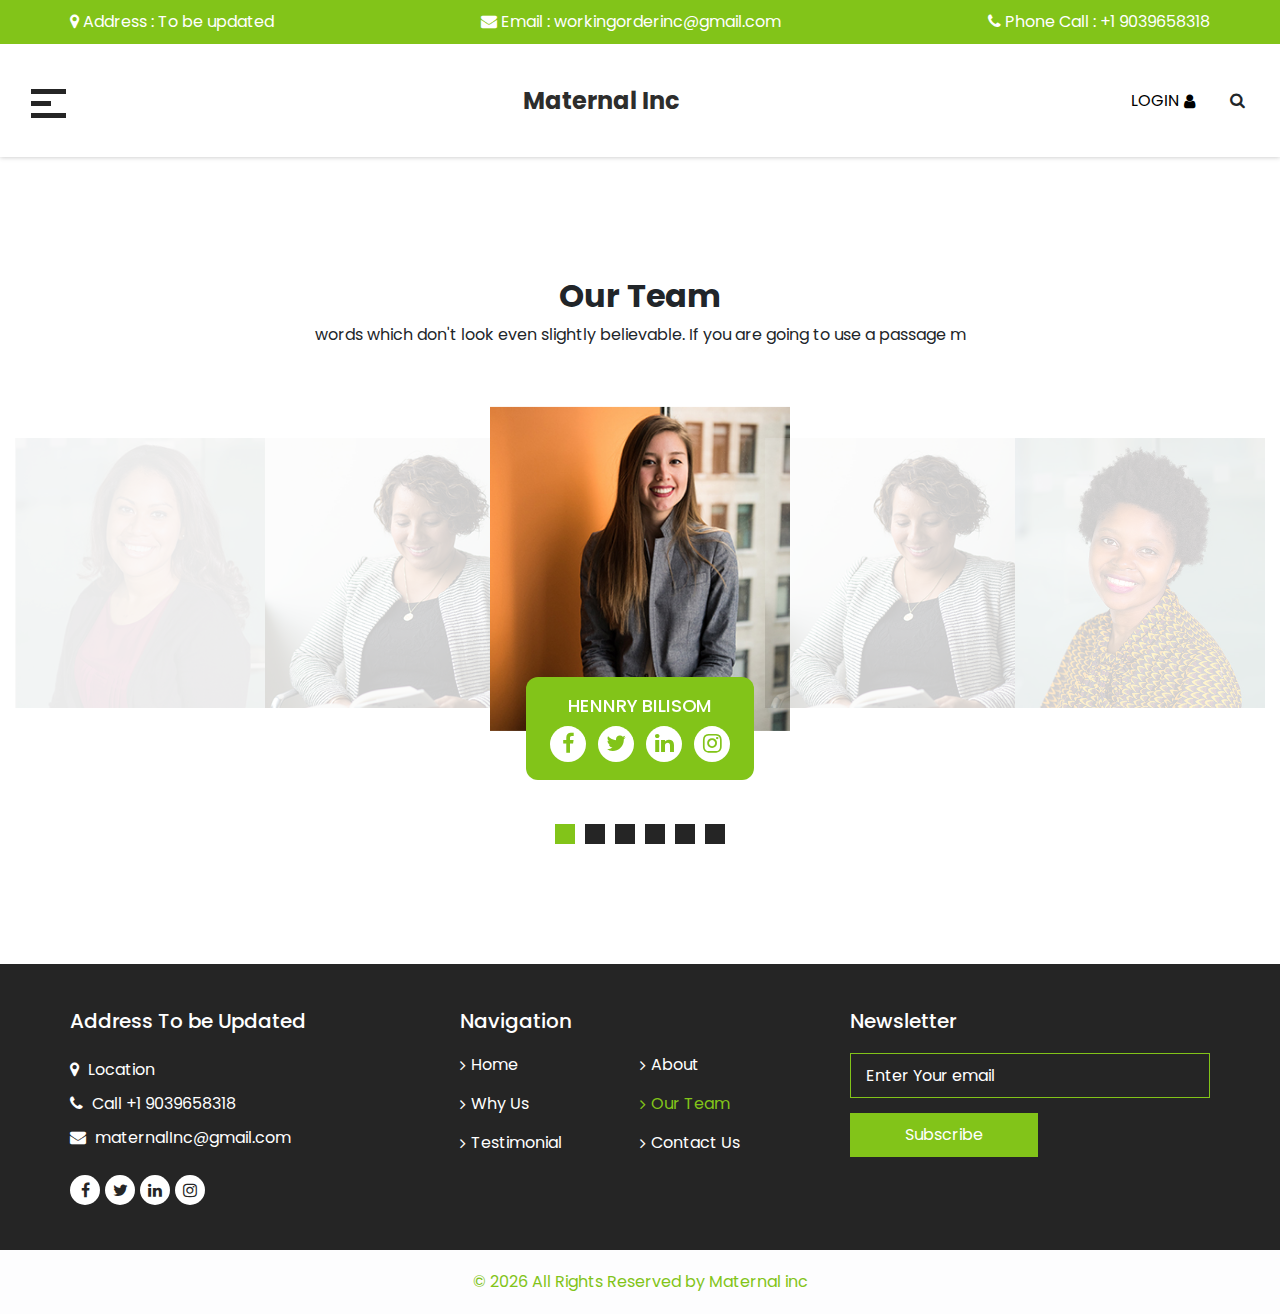
<file: Maternal Inc/team.html>
<!DOCTYPE html>
<html>

<head>
  <!-- Basic -->
  <meta charset="utf-8" />
  <meta http-equiv="X-UA-Compatible" content="IE=edge" />
  <!-- Mobile Metas -->
  <meta name="viewport" content="width=device-width, initial-scale=1, shrink-to-fit=no" />
  <!-- Site Metas -->
  <meta name="keywords" content="" />
  <meta name="description" content="" />
  <meta name="author" content="" />

  <title>Maternal Inc </title>

  <!-- slider stylesheet -->
  <link rel="stylesheet" type="text/css" href="https://cdnjs.cloudflare.com/ajax/libs/OwlCarousel2/2.3.4/assets/owl.carousel.min.css" />

  <!-- bootstrap core css -->
  <link rel="stylesheet" type="text/css" href="css/bootstrap.css" />
  <!-- fonts awesome style -->
  <link href="css/font-awesome.min.css" rel="stylesheet" />
  <!-- fonts style -->
  <link href="https://fonts.googleapis.com/css?family=Open+Sans:400,700|Poppins:400,500,700&display=swap" rel="stylesheet" />

  <!-- Custom styles for this template -->
  <link href="css/style.css" rel="stylesheet" />
  <!-- responsive style -->
  <link href="css/responsive.css" rel="stylesheet" />
</head>

<body class="sub_page">
  <div class="hero_area">
    <!-- header section strats -->
    <header class="header_section">
      <div class="contact_nav_container">
        <div class="container">
          <div class="contact_nav">
            <a href="">
              <i class="fa fa-map-marker" aria-hidden="true"></i>
              <span>
                Address : To be updated 
              </span>
            </a>
            <a href="">
              <i class="fa fa-envelope" aria-hidden="true"></i>
              <span>
                Email : workingorderinc@gmail.com
              </span>
            </a>
            <a href="">
              <i class="fa fa-phone" aria-hidden="true"></i>
              <span>
                Phone Call : +1 9039658318
              </span>
            </a>
          </div>
        </div>
      </div>
      <div class="container-fluid">
        <nav class="navbar navbar-expand-lg custom_nav-container">
          <div class="custom_menu-btn">
            <button onclick="openNav()">
              <span class="s-1"> </span>
              <span class="s-2"> </span>
              <span class="s-3"> </span>
            </button>
          </div>
          <div id="myNav" class="overlay">
            <div class="menu_btn-style ">
              <button onclick="closeNav()">
                <span class="s-1"> </span>
                <span class="s-2"> </span>
                <span class="s-3"> </span>
              </button>
            </div>
            <div class="overlay-content">
              <a class="" href="index.html"> Home <span class="sr-only">(current)</span></a>
              <a class="" href="about.html"> About</a>
              <a class="" href="why.html"> Why Us </a>
              <a class="active" href="team.html"> Our Team</a>
              <a class="" href="testimonial.html"> Testimonial</a>
              <a class="" href="contact.html"> Contact Us</a>
            </div>
          </div>
          <a class="navbar-brand" href="index.html">
            <span>
              Maternal Inc
            </span>
          </a>
          <div class="user_option">
            <a href="">
              <span>
                Login
              </span>
              <i class="fa fa-user" aria-hidden="true"></i>
            </a>
            <form class="form-inline">
              <button class="btn  nav_search-btn" type="submit">
                <i class="fa fa-search" aria-hidden="true"></i>
              </button>
            </form>
          </div>
        </nav>
      </div>
    </header>
    <!-- end header section -->
  </div>



  <!-- team section -->

  <section class="team_section layout_padding">
    <div class="container-fluid">
      <div class="heading_container">
        <h2>
          Our Team
        </h2>
        <p>
          words which don't look even slightly believable. If you are going to use a passage m
        </p>
      </div>
      <div class="carousel-wrap ">
        <div class="owl-carousel team_carousel">
          <div class="item">
            <div class="box">
              <div class="img-box">
                <img src="images/team1.jpg" alt="" />
              </div>
              <div class="detail-box">
                <h6>
                  Hennry bilisom
                </h6>
                <div class="social_box">
                  <a href="">
                    <i class="fa fa-facebook" aria-hidden="true"></i>
                  </a>
                  <a href="">
                    <i class="fa fa-twitter" aria-hidden="true"></i>
                  </a>
                  <a href="">
                    <i class="fa fa-linkedin" aria-hidden="true"></i>
                  </a>
                  <a href="">
                    <i class="fa fa-instagram" aria-hidden="true"></i>
                  </a>
                </div>
              </div>
            </div>
          </div>
          <div class="item">
            <div class="box">
              <div class="img-box">
                <img src="images/team2.jpg" alt="" />
              </div>
              <div class="detail-box">
                <h6>
                  Hennry bilisom
                </h6>
                <div class="social_box">
                  <a href="">
                    <i class="fa fa-facebook" aria-hidden="true"></i>
                  </a>
                  <a href="">
                    <i class="fa fa-twitter" aria-hidden="true"></i>
                  </a>
                  <a href="">
                    <i class="fa fa-linkedin" aria-hidden="true"></i>
                  </a>
                  <a href="">
                    <i class="fa fa-instagram" aria-hidden="true"></i>
                  </a>
                </div>
              </div>
            </div>
          </div>
          <div class="item">
            <div class="box">
              <div class="img-box">
                <img src="images/team3.jpg" alt="" />
              </div>
              <div class="detail-box">
                <h6>
                  Hennry bilisom
                </h6>
                <div class="social_box">
                  <a href="">
                    <i class="fa fa-facebook" aria-hidden="true"></i>
                  </a>
                  <a href="">
                    <i class="fa fa-twitter" aria-hidden="true"></i>
                  </a>
                  <a href="">
                    <i class="fa fa-linkedin" aria-hidden="true"></i>
                  </a>
                  <a href="">
                    <i class="fa fa-instagram" aria-hidden="true"></i>
                  </a>
                </div>
              </div>
            </div>
          </div>
          <div class="item">
            <div class="box">
              <div class="img-box">
                <img src="images/team4.jpg" alt="" />
              </div>
              <div class="detail-box">
                <h6>
                  Hennry bilisom
                </h6>
                <div class="social_box">
                  <a href="">
                    <i class="fa fa-facebook" aria-hidden="true"></i>
                  </a>
                  <a href="">
                    <i class="fa fa-twitter" aria-hidden="true"></i>
                  </a>
                  <a href="">
                    <i class="fa fa-linkedin" aria-hidden="true"></i>
                  </a>
                  <a href="">
                    <i class="fa fa-instagram" aria-hidden="true"></i>
                  </a>
                </div>
              </div>
            </div>
          </div>
          <div class="item">
            <div class="box">
              <div class="img-box">
                <img src="images/team5.jpg" alt="" />
              </div>
              <div class="detail-box">
                <h6>
                  Hennry bilisom
                </h6>
                <div class="social_box">
                  <a href="">
                    <i class="fa fa-facebook" aria-hidden="true"></i>
                  </a>
                  <a href="">
                    <i class="fa fa-twitter" aria-hidden="true"></i>
                  </a>
                  <a href="">
                    <i class="fa fa-linkedin" aria-hidden="true"></i>
                  </a>
                  <a href="">
                    <i class="fa fa-instagram" aria-hidden="true"></i>
                  </a>
                </div>
              </div>
            </div>
          </div>
          <div class="item">
            <div class="box">
              <div class="img-box">
                <img src="images/team2.jpg" alt="" />
              </div>
              <div class="detail-box">
                <h6>
                  Hennry bilisom
                </h6>
                <div class="social_box">
                  <a href="">
                    <i class="fa fa-facebook" aria-hidden="true"></i>
                  </a>
                  <a href="">
                    <i class="fa fa-twitter" aria-hidden="true"></i>
                  </a>
                  <a href="">
                    <i class="fa fa-linkedin" aria-hidden="true"></i>
                  </a>
                  <a href="">
                    <i class="fa fa-instagram" aria-hidden="true"></i>
                  </a>
                </div>
              </div>
            </div>
          </div>
        </div>
      </div>
    </div>
  </section>

  <!-- end team section -->


  <!-- info section -->

  <section class="info_section layout_padding2">
    <div class="container">
      <div class="row">
        <div class="col-md-4">
          <div class="info_contact">
            <h5>
              Address To be Updated 
            </h5>
            <div class="contact_link_box">
              <a href="">
                <i class="fa fa-map-marker" aria-hidden="true"></i>
                <span>
                  Location
                </span>
              </a>
              <a href="">
                <i class="fa fa-phone" aria-hidden="true"></i>
                <span>
                  Call +1 9039658318
                </span>
              </a>
              <a href="">
                <i class="fa fa-envelope" aria-hidden="true"></i>
                <span>
                  maternalInc@gmail.com
                </span>
              </a>
            </div>
          </div>
          <div class="info_social">
            <a href="">
              <i class="fa fa-facebook" aria-hidden="true"></i>
            </a>
            <a href="">
              <i class="fa fa-twitter" aria-hidden="true"></i>
            </a>
            <a href="">
              <i class="fa fa-linkedin" aria-hidden="true"></i>
            </a>
            <a href="">
              <i class="fa fa-instagram" aria-hidden="true"></i>
            </a>
          </div>
        </div>
        <div class="col-md-4">
          <div class="info_link_box">
            <h5>
              Navigation
            </h5>
            <div class="info_links">
              <a class="" href="index.html"> <i class="fa fa-angle-right" aria-hidden="true"></i> Home <span class="sr-only">(current)</span></a>
              <a class="" href="about.html"> <i class="fa fa-angle-right" aria-hidden="true"></i> About</a>
              <a class="" href="why.html"> <i class="fa fa-angle-right" aria-hidden="true"></i> Why Us </a>
              <a class="active" href="team.html"> <i class="fa fa-angle-right" aria-hidden="true"></i> Our Team</a>
              <a class="" href="testimonial.html"> <i class="fa fa-angle-right" aria-hidden="true"></i> Testimonial</a>
              <a class="" href="contact.html"> <i class="fa fa-angle-right" aria-hidden="true"></i> Contact Us</a>
            </div>
          </div>
        </div>
        <div class="col-md-4">
          <h5>
            Newsletter
          </h5>
          <form action="">
            <input type="text" placeholder="Enter Your email" />
            <button type="submit">
              Subscribe
            </button>
          </form>
        </div>
      </div>
    </div>
  </section>

  <!-- end info section -->

  <!-- footer section -->
  <footer class="footer_section container-fluid">
    <p>
      &copy; <span id="displayYear"></span> All Rights Reserved by 
      <a href="#">Maternal inc</a>
    </p>
  </footer>
  <!-- footer section -->

  <script src="js/jquery-3.4.1.min.js"></script>
  <script src="js/bootstrap.js"></script>
  <script src="https://cdnjs.cloudflare.com/ajax/libs/OwlCarousel2/2.3.4/owl.carousel.min.js"></script>
  <script src="js/custom.js"></script>

</body>

</html>
</file>
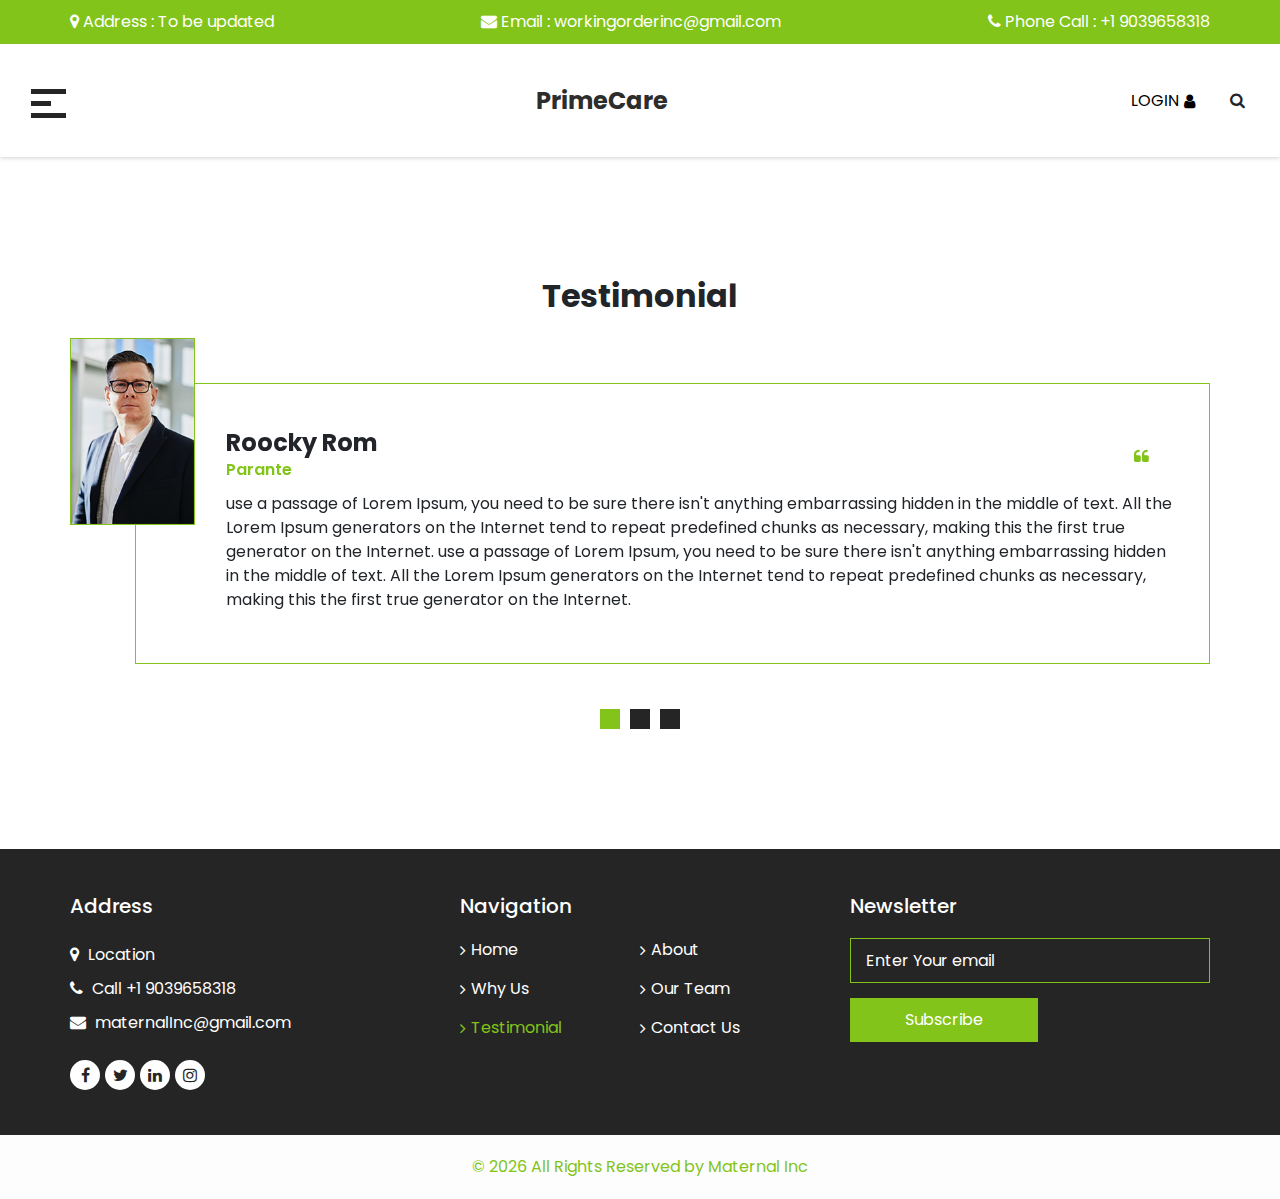
<file: Maternal Inc/testimonial.html>
<!DOCTYPE html>
<html>

<head>
  <!-- Basic -->
  <meta charset="utf-8" />
  <meta http-equiv="X-UA-Compatible" content="IE=edge" />
  <!-- Mobile Metas -->
  <meta name="viewport" content="width=device-width, initial-scale=1, shrink-to-fit=no" />
  <!-- Site Metas -->
  <meta name="keywords" content="" />
  <meta name="description" content="" />
  <meta name="author" content="" />

  <title>MaternalInc</title>

  <!-- slider stylesheet -->
  <link rel="stylesheet" type="text/css" href="https://cdnjs.cloudflare.com/ajax/libs/OwlCarousel2/2.3.4/assets/owl.carousel.min.css" />

  <!-- bootstrap core css -->
  <link rel="stylesheet" type="text/css" href="css/bootstrap.css" />
  <!-- fonts awesome style -->
  <link href="css/font-awesome.min.css" rel="stylesheet" />
  <!-- fonts style -->
  <link href="https://fonts.googleapis.com/css?family=Open+Sans:400,700|Poppins:400,500,700&display=swap" rel="stylesheet" />

  <!-- Custom styles for this template -->
  <link href="css/style.css" rel="stylesheet" />
  <!-- responsive style -->
  <link href="css/responsive.css" rel="stylesheet" />
</head>

<body class="sub_page">
  <div class="hero_area">
    <!-- header section strats -->
    <header class="header_section">
      <div class="contact_nav_container">
        <div class="container">
          <div class="contact_nav">
            <a href="">
              <i class="fa fa-map-marker" aria-hidden="true"></i>
              <span>
                Address : To be updated 
              </span>
            </a>
            <a href="">
              <i class="fa fa-envelope" aria-hidden="true"></i>
              <span>
                Email : workingorderinc@gmail.com
              </span>
            </a>
            <a href="">
              <i class="fa fa-phone" aria-hidden="true"></i>
              <span>
                Phone Call : +1 9039658318
              </span>
            </a>
          </div>
        </div>
      </div>
      <div class="container-fluid">
        <nav class="navbar navbar-expand-lg custom_nav-container">
          <div class="custom_menu-btn">
            <button onclick="openNav()">
              <span class="s-1"> </span>
              <span class="s-2"> </span>
              <span class="s-3"> </span>
            </button>
          </div>
          <div id="myNav" class="overlay">
            <div class="menu_btn-style ">
              <button onclick="closeNav()">
                <span class="s-1"> </span>
                <span class="s-2"> </span>
                <span class="s-3"> </span>
              </button>
            </div>
            <div class="overlay-content">
              <a class="" href="index.html"> Home <span class="sr-only">(current)</span></a>
              <a class="" href="about.html"> About</a>
              <a class="" href="why.html"> Why Us </a>
              <a class="" href="team.html"> Our Team</a>
              <a class="active" href="testimonial.html"> Testimonial</a>
              <a class="" href="contact.html"> Contact Us</a>
            </div>
          </div>
          <a class="navbar-brand" href="index.html">
            <span>
              PrimeCare
            </span>
          </a>
          <div class="user_option">
            <a href="">
              <span>
                Login
              </span>
              <i class="fa fa-user" aria-hidden="true"></i>
            </a>
            <form class="form-inline">
              <button class="btn  nav_search-btn" type="submit">
                <i class="fa fa-search" aria-hidden="true"></i>
              </button>
            </form>
          </div>
        </nav>
      </div>
    </header>
    <!-- end header section -->
  </div>

  <!-- client section -->

  <section class="client_section layout_padding">
    <div class="container">
      <div class="heading_container">
        <h2>
          Testimonial
        </h2>
      </div>
      <div id="carouselExampleIndicators" class="carousel slide" data-ride="carousel">
        <div class="carousel-inner">
          <div class="carousel-item active">
            <div class="box">
              <div class="img-box">
                <img src="images/client.jpg" alt="" />
              </div>
              <div class="client_detail">
                <div class="client_name">
                  <div class="client_info">
                    <h4>
                      Roocky Rom
                    </h4>
                    <span>
                      Parante
                    </span>
                  </div>
                  <i class="fa fa-quote-left" aria-hidden="true"></i>
                </div>
                <p>
                  use a passage of Lorem Ipsum, you need to be sure there isn't anything embarrassing hidden in the middle of text. All the Lorem Ipsum generators on the Internet tend to repeat predefined chunks as necessary, making this the first true generator on the Internet. use a passage of Lorem Ipsum, you need to be sure there isn't anything embarrassing hidden in the middle of text. All the Lorem Ipsum generators on the Internet tend to repeat predefined chunks as necessary, making this the first true generator on the Internet.
                </p>
              </div>
            </div>
          </div>
          <div class="carousel-item">
            <div class="box">
              <div class="img-box">
                <img src="images/client.jpg" alt="" />
              </div>
              <div class="client_detail">
                <div class="client_name">
                  <div class="client_info">
                    <h4>
                      Roocky Rom
                    </h4>
                    <span>
                      Parante
                    </span>
                  </div>
                  <i class="fa fa-quote-left" aria-hidden="true"></i>
                </div>
                <p>
                  use a passage of Lorem Ipsum, you need to be sure there isn't anything embarrassing hidden in the middle of text. All the Lorem Ipsum generators on the Internet tend to repeat predefined chunks as necessary, making this the first true generator on the Internet. use a passage of Lorem Ipsum, you need to be sure there isn't anything embarrassing hidden in the middle of text. All the Lorem Ipsum generators on the Internet tend to repeat predefined chunks as necessary, making this the first true generator on the Internet.
                </p>
              </div>
            </div>
          </div>
          <div class="carousel-item">
            <div class="box">
              <div class="img-box">
                <img src="images/client.jpg" alt="" />
              </div>
              <div class="client_detail">
                <div class="client_name">
                  <div class="client_info">
                    <h4>
                      Roocky Rom
                    </h4>
                    <span>
                      Parante
                    </span>
                  </div>
                  <i class="fa fa-quote-left" aria-hidden="true"></i>
                </div>
                <p>
                  use a passage of Lorem Ipsum, you need to be sure there isn't anything embarrassing hidden in the middle of text. All the Lorem Ipsum generators on the Internet tend to repeat predefined chunks as necessary, making this the first true generator on the Internet. use a passage of Lorem Ipsum, you need to be sure there isn't anything embarrassing hidden in the middle of text. All the Lorem Ipsum generators on the Internet tend to repeat predefined chunks as necessary, making this the first true generator on the Internet.
                </p>
              </div>
            </div>
          </div>
        </div>
        <ol class="carousel-indicators">
          <li data-target="#carouselExampleIndicators" data-slide-to="0" class="active"></li>
          <li data-target="#carouselExampleIndicators" data-slide-to="1"></li>
          <li data-target="#carouselExampleIndicators" data-slide-to="2"></li>
        </ol>
      </div>
    </div>
  </section>

  <!-- end client section -->

  <!-- info section -->

  <section class="info_section layout_padding2">
    <div class="container">
      <div class="row">
        <div class="col-md-4">
          <div class="info_contact">
            <h5>
              Address
            </h5>
            <div class="contact_link_box">
              <a href="">
                <i class="fa fa-map-marker" aria-hidden="true"></i>
                <span>
                  Location
                </span>
              </a>
              <a href="">
                <i class="fa fa-phone" aria-hidden="true"></i>
                <span>
                  Call +1 9039658318
                </span>
              </a>
              <a href="">
                <i class="fa fa-envelope" aria-hidden="true"></i>
                <span>
                  maternalInc@gmail.com
                </span>
              </a>
            </div>
          </div>
          <div class="info_social">
            <a href="">
              <i class="fa fa-facebook" aria-hidden="true"></i>
            </a>
            <a href="">
              <i class="fa fa-twitter" aria-hidden="true"></i>
            </a>
            <a href="">
              <i class="fa fa-linkedin" aria-hidden="true"></i>
            </a>
            <a href="">
              <i class="fa fa-instagram" aria-hidden="true"></i>
            </a>
          </div>
        </div>
        <div class="col-md-4">
          <div class="info_link_box">
            <h5>
              Navigation
            </h5>
            <div class="info_links">
              <a class="" href="index.html"> <i class="fa fa-angle-right" aria-hidden="true"></i> Home <span class="sr-only">(current)</span></a>
              <a class="" href="about.html"> <i class="fa fa-angle-right" aria-hidden="true"></i> About</a>
              <a class="" href="why.html"> <i class="fa fa-angle-right" aria-hidden="true"></i> Why Us </a>
              <a class="" href="team.html"> <i class="fa fa-angle-right" aria-hidden="true"></i> Our Team</a>
              <a class="active" href="testimonial.html"> <i class="fa fa-angle-right" aria-hidden="true"></i> Testimonial</a>
              <a class="" href="contact.html"> <i class="fa fa-angle-right" aria-hidden="true"></i> Contact Us</a>
            </div>
          </div>
        </div>
        <div class="col-md-4">
          <h5>
            Newsletter
          </h5>
          <form action="">
            <input type="text" placeholder="Enter Your email" />
            <button type="submit">
              Subscribe
            </button>
          </form>
        </div>
      </div>
    </div>
  </section>

  <!-- end info section -->

  <!-- footer section -->
  <footer class="footer_section container-fluid">
    <p>
      &copy; <span id="displayYear"></span> All Rights Reserved by 
      <a href="#">Maternal Inc </a>
    </p>
  </footer>
  <!-- footer section -->

  <script src="js/jquery-3.4.1.min.js"></script>
  <script src="js/bootstrap.js"></script>
  <script src="https://cdnjs.cloudflare.com/ajax/libs/OwlCarousel2/2.3.4/owl.carousel.min.js"></script>
  <script src="js/custom.js"></script>

</body>

</html>
</file>
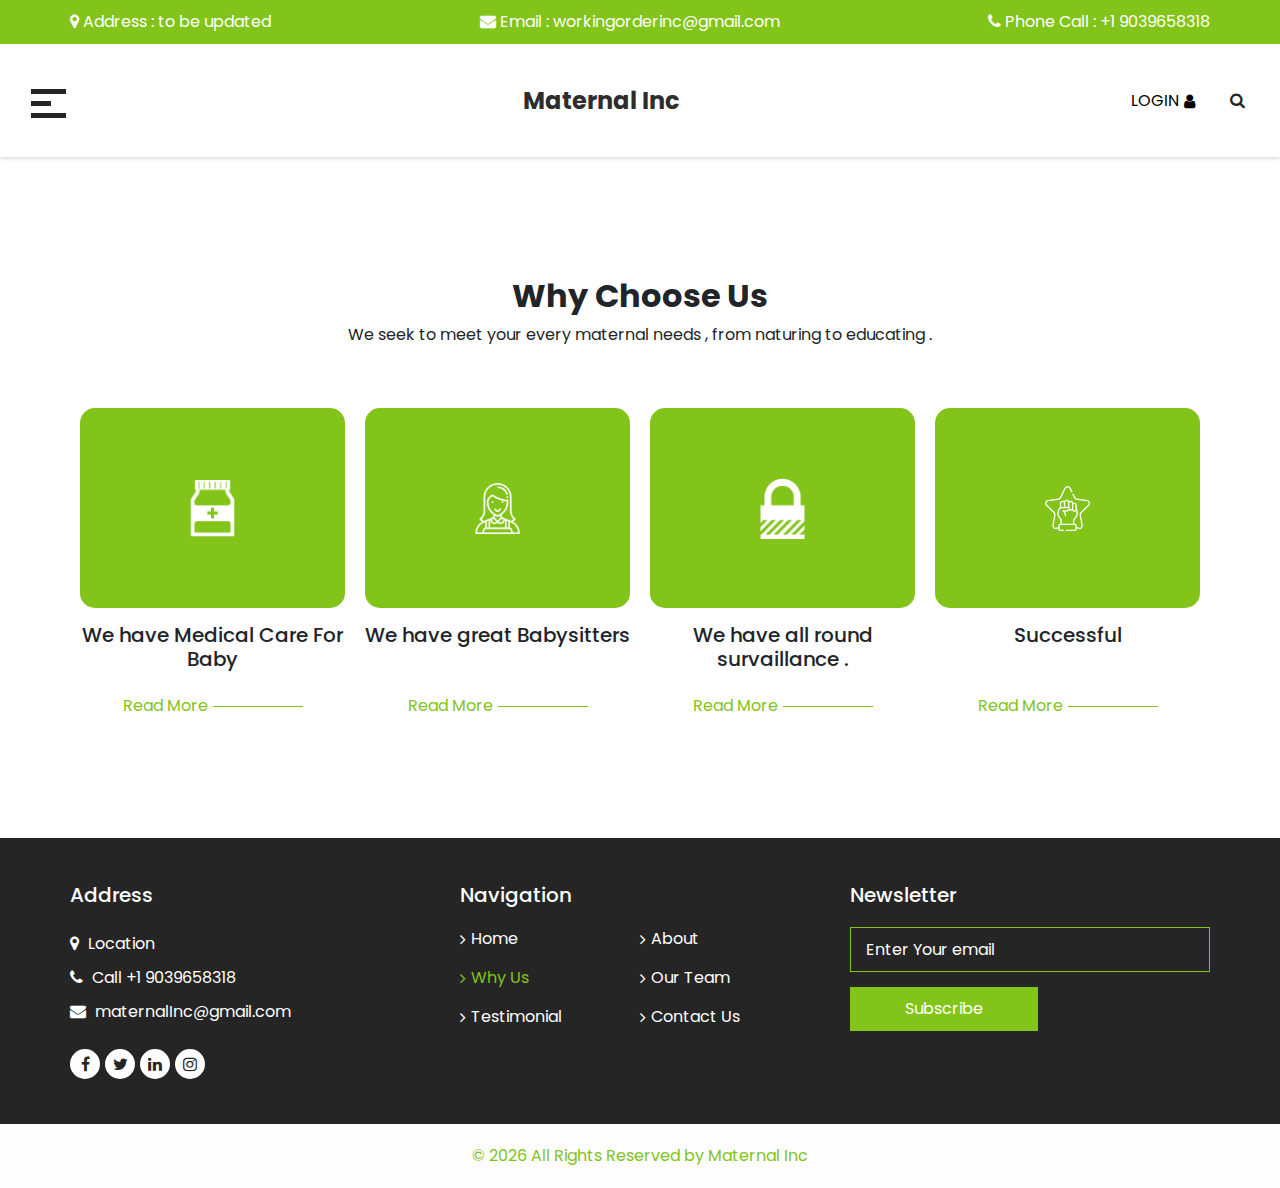
<file: Maternal Inc/why.html>
<!DOCTYPE html>
<html>

<head>
  <!-- Basic -->
  <meta charset="utf-8" />
  <meta http-equiv="X-UA-Compatible" content="IE=edge" />
  <!-- Mobile Metas -->
  <meta name="viewport" content="width=device-width, initial-scale=1, shrink-to-fit=no" />
  <!-- Site Metas -->
  <meta name="keywords" content="" />
  <meta name="description" content="" />
  <meta name="author" content="" />

  <title>Maternal Inc</title>

  <!-- slider stylesheet -->
  <link rel="stylesheet" type="text/css" href="https://cdnjs.cloudflare.com/ajax/libs/OwlCarousel2/2.3.4/assets/owl.carousel.min.css" />

  <!-- bootstrap core css -->
  <link rel="stylesheet" type="text/css" href="css/bootstrap.css" />
  <!-- fonts awesome style -->
  <link href="css/font-awesome.min.css" rel="stylesheet" />
  <!-- fonts style -->
  <link href="https://fonts.googleapis.com/css?family=Open+Sans:400,700|Poppins:400,500,700&display=swap" rel="stylesheet" />

  <!-- Custom styles for this template -->
  <link href="css/style.css" rel="stylesheet" />
  <!-- responsive style -->
  <link href="css/responsive.css" rel="stylesheet" />
</head>

<body class="sub_page">
  <div class="hero_area">
    <!-- header section strats -->
    <header class="header_section">
      <div class="contact_nav_container">
        <div class="container">
          <div class="contact_nav">
            <a href="">
              <i class="fa fa-map-marker" aria-hidden="true"></i>
              <span>
                Address : to be updated 
              </span>
            </a>
            <a href="">
              <i class="fa fa-envelope" aria-hidden="true"></i>
              <span>
                Email : workingorderinc@gmail.com
              </span>
            </a>
            <a href="">
              <i class="fa fa-phone" aria-hidden="true"></i>
              <span>
                Phone Call : +1 9039658318
              </span>
            </a>
          </div>
        </div>
      </div>
      <div class="container-fluid">
        <nav class="navbar navbar-expand-lg custom_nav-container">
          <div class="custom_menu-btn">
            <button onclick="openNav()">
              <span class="s-1"> </span>
              <span class="s-2"> </span>
              <span class="s-3"> </span>
            </button>
          </div>
          <div id="myNav" class="overlay">
            <div class="menu_btn-style ">
              <button onclick="closeNav()">
                <span class="s-1"> </span>
                <span class="s-2"> </span>
                <span class="s-3"> </span>
              </button>
            </div>
            <div class="overlay-content">
              <a class="" href="index.html"> Home <span class="sr-only">(current)</span></a>
              <a class="" href="about.html"> About</a>
              <a class="active" href="why.html"> Why Us </a>
              <a class="" href="team.html"> Our Team</a>
              <a class="" href="testimonial.html"> Testimonial</a>
              <a class="" href="contact.html"> Contact Us</a>
            </div>
          </div>
          <a class="navbar-brand" href="index.html">
            <span>
              Maternal Inc
            </span>
          </a>
          <div class="user_option">
            <a href="">
              <span>
                Login
              </span>
              <i class="fa fa-user" aria-hidden="true"></i>
            </a>
            <form class="form-inline">
              <button class="btn  nav_search-btn" type="submit">
                <i class="fa fa-search" aria-hidden="true"></i>
              </button>
            </form>
          </div>
        </nav>
      </div>
    </header>
    <!-- end header section -->
  </div>



  <!-- why section -->

  <section class="why_section layout_padding">
    <div class="container">
      <div class="heading_container">
        <h2>
          Why Choose Us
        </h2>
        <p>
          We seek to meet your every maternal needs , from naturing to educating .
        </p>
      </div>
      <div class="why_container">
        <div class="box">
          <div class="img-box">
            <img src="images/why1.png" alt="" />
          </div>
          <div class="detail-box">
            <h5>
              We have Medical Care For Baby
            </h5>
            <a href="">
              <span>
                Read More
              </span>
              <hr />
            </a>
          </div>
        </div>
        <div class="box">
          <div class="img-box">
            <img src="images/why2.png" alt="" />
          </div>
          <div class="detail-box">
            <h5>
              We have great Babysitters
            </h5>
            <a href="">
              <span>
                Read More
              </span>
              <hr />
            </a>
          </div>
        </div>
        <div class="box">
          <div class="img-box">
            <img src="images/why3.png" alt="" />
          </div>
          <div class="detail-box">
            <h5>
              We have all round survaillance .
            </h5>
            <a href="">
              <span>
                Read More
              </span>
              <hr />
            </a>
          </div>
        </div>
        <div class="box">
          <div class="img-box">
            <img src="images/why4.png" alt="" />
          </div>
          <div class="detail-box">
            <h5>
              Successful
            </h5>
            <a href="">
              <span>
                Read More
              </span>
              <hr />
            </a>
          </div>
        </div>
      </div>
    </div>
  </section>

  <!-- end why section -->


  <!-- info section -->

  <section class="info_section layout_padding2">
    <div class="container">
      <div class="row">
        <div class="col-md-4">
          <div class="info_contact">
            <h5>
              Address
            </h5>
            <div class="contact_link_box">
              <a href="">
                <i class="fa fa-map-marker" aria-hidden="true"></i>
                <span>
                  Location
                </span>
              </a>
              <a href="">
                <i class="fa fa-phone" aria-hidden="true"></i>
                <span>
                  Call +1 9039658318
                </span>
              </a>
              <a href="">
                <i class="fa fa-envelope" aria-hidden="true"></i>
                <span>
                  maternalInc@gmail.com
                </span>
              </a>
            </div>
          </div>
          <div class="info_social">
            <a href="">
              <i class="fa fa-facebook" aria-hidden="true"></i>
            </a>
            <a href="">
              <i class="fa fa-twitter" aria-hidden="true"></i>
            </a>
            <a href="">
              <i class="fa fa-linkedin" aria-hidden="true"></i>
            </a>
            <a href="">
              <i class="fa fa-instagram" aria-hidden="true"></i>
            </a>
          </div>
        </div>
        <div class="col-md-4">
          <div class="info_link_box">
            <h5>
              Navigation
            </h5>
            <div class="info_links">
              <a class="" href="index.html"> <i class="fa fa-angle-right" aria-hidden="true"></i> Home <span class="sr-only">(current)</span></a>
              <a class="" href="about.html"> <i class="fa fa-angle-right" aria-hidden="true"></i> About</a>
              <a class="active" href="why.html"> <i class="fa fa-angle-right" aria-hidden="true"></i> Why Us </a>
              <a class="" href="team.html"> <i class="fa fa-angle-right" aria-hidden="true"></i> Our Team</a>
              <a class="" href="testimonial.html"> <i class="fa fa-angle-right" aria-hidden="true"></i> Testimonial</a>
              <a class="" href="contact.html"> <i class="fa fa-angle-right" aria-hidden="true"></i> Contact Us</a>
            </div>
          </div>
        </div>
        <div class="col-md-4">
          <h5>
            Newsletter
          </h5>
          <form action="">
            <input type="text" placeholder="Enter Your email" />
            <button type="submit">
              Subscribe
            </button>
          </form>
        </div>
      </div>
    </div>
  </section>

  <!-- end info section -->

  <!-- footer section -->
  <footer class="footer_section container-fluid">
    <p>
      &copy; <span id="displayYear"></span> All Rights Reserved by 
      <a href="#">Maternal Inc</a>
    </p>
  </footer>
  <!-- footer section -->

  <script src="js/jquery-3.4.1.min.js"></script> 
  <script src="js/bootstrap.js"></script>
  <script src="https://cdnjs.cloudflare.com/ajax/libs/OwlCarousel2/2.3.4/owl.carousel.min.js"></script>
  <script src="js/custom.js"></script>

</body>

</html>
</file>
<file: Maternal Inc/css/style.css>
body {
  font-family: "Poppins", sans-serif;
  overflow-x: hidden;
}

p {
  font-family: "Poppins", sans-serif;
}

.layout_margin {
  margin-top: 90px;
  margin-bottom: 90px;
}

.layout_padding {
  padding-top: 120px;
  padding-bottom: 120px;
}

.layout_padding2 {
  padding-top: 45px;
  padding-bottom: 45px;
}

.layout_padding2-top {
  padding-top: 45px;
}

.layout_padding2-bottom {
  padding-bottom: 45px;
}

.layout_padding-top {
  padding-top: 120px;
}

.layout_padding-bottom {
  padding-bottom: 120px;
}

.heading_container {
  display: -webkit-box;
  display: -ms-flexbox;
  display: flex;
  -webkit-box-orient: vertical;
  -webkit-box-direction: normal;
      -ms-flex-direction: column;
          flex-direction: column;
  -webkit-box-align: center;
      -ms-flex-align: center;
          align-items: center;
  text-align: center;
}

.heading_container h2 {
  font-weight: bold;
}

/*header section*/
.hero_area {
  height: 100vh;
  position: relative;
  display: -webkit-box;
  display: -ms-flexbox;
  display: flex;
  -webkit-box-orient: vertical;
  -webkit-box-direction: normal;
      -ms-flex-direction: column;
          flex-direction: column;
}

.sub_page .hero_area {
  height: auto;
}

.sub_page .hero_area .header_section {
  -webkit-box-shadow: 0 0 5px 0 rgba(0, 0, 0, 0.25);
          box-shadow: 0 0 5px 0 rgba(0, 0, 0, 0.25);
}

.header_section {
  background-color: #ffffff;
}

.header_section .container-fluid {
  padding-right: 25px;
  padding-left: 25px;
}

.contact_nav_container {
  background-color: #82c419;
  padding: 10px 0;
}

.contact_nav_container .contact_nav {
  display: -webkit-box;
  display: -ms-flexbox;
  display: flex;
  -webkit-box-pack: justify;
      -ms-flex-pack: justify;
          justify-content: space-between;
}

.contact_nav_container .contact_nav a {
  color: #ffffff;
}

.header_section .nav_container {
  margin: 0 auto;
}

.custom_nav-container.navbar-expand-lg .navbar-nav .nav-link img {
  width: 22px;
  margin-right: 15px;
}

.custom_nav-container.navbar-expand-lg .navbar-nav .nav-link {
  padding: 0px 25px;
  color: #fefeff;
  text-align: center;
  font-family: "Roboto", sans-serif;
}

.custom_menu-btn button {
  margin-top: 12px;
  outline: none;
  border: none;
  background-color: transparent;
}

.custom_menu-btn span {
  display: block;
  width: 35px;
  height: 5px;
  background-color: #252525;
  margin: 7px 0;
  -webkit-transition: all 0.3s;
  transition: all 0.3s;
}

.custom_menu-btn .s-2 {
  -webkit-transition: all 0.1s;
  transition: all 0.1s;
  width: 20px;
}

.menu_btn-style {
  position: fixed;
  left: 22px;
  top: 15px;
}

.menu_btn-style button {
  margin-top: 12px;
  outline: none;
  border: none;
  background-color: transparent;
}

.menu_btn-style span {
  display: block;
  width: 35px;
  height: 5px;
  background-color: #252525;
  margin: 7px 0;
  -webkit-transition: all 0.3s;
  transition: all 0.3s;
}

.menu_btn-style button {
  -webkit-transform: translateX(14px);
          transform: translateX(14px);
}

.menu_btn-style button .s-1 {
  -webkit-transform: rotate(45deg) translateY(17px);
          transform: rotate(45deg) translateY(17px);
}

.menu_btn-style button .s-2 {
  -webkit-transform: translateX(-100px);
          transform: translateX(-100px);
}

.menu_btn-style button .s-3 {
  -webkit-transform: rotate(-45deg) translateY(-17px);
          transform: rotate(-45deg) translateY(-17px);
}

.navbar-expand-lg {
  -webkit-box-pack: justify;
      -ms-flex-pack: justify;
          justify-content: space-between;
}

.navbar-expand-lg .navbar-collapse {
  -webkit-box-flex: 0;
      -ms-flex-positive: 0;
          flex-grow: 0;
}

.overlay {
  height: 100%;
  width: 0;
  position: fixed;
  z-index: 1;
  top: 0;
  left: 0;
  background-color: rgba(130, 196, 25, 0.95);
  overflow-x: hidden;
  -webkit-transition: 0.5s;
  transition: 0.5s;
}

.overlay .closebtn {
  position: absolute;
  top: 0;
  right: 30px;
}

.overlay a {
  display: inline-block;
  padding: 10px 15px;
  text-decoration: none;
  font-size: 18px;
  text-transform: uppercase;
  color: #ffffff;
  margin: 10px 0;
  display: block;
  -webkit-transition: 0.3s;
  transition: 0.3s;
  border: 1.5px solid #ffffff;
  border-radius: 5px;
  width: 190px;
}

.overlay a:hover, .overlay a.active {
  border-color: transparent;
  background-color: #ffffff;
  color: #000000;
}

.menu_btn-style {
  display: none;
}

.overlay-content {
  position: relative;
  top: 20%;
  width: 100%;
  text-align: center;
  margin-top: 30px;
  display: -webkit-box;
  display: -ms-flexbox;
  display: flex;
  -webkit-box-orient: vertical;
  -webkit-box-direction: normal;
      -ms-flex-direction: column;
          flex-direction: column;
  -webkit-box-align: center;
      -ms-flex-align: center;
          align-items: center;
}

.menu_width {
  width: 100%;
}

.scroll-y-hidden {
  overflow-y: hidden;
}

a,
a:hover,
a:focus {
  text-decoration: none;
}

a:hover,
a:focus {
  color: initial;
}

.btn,
.btn:focus {
  outline: none !important;
  -webkit-box-shadow: none;
          box-shadow: none;
}

.custom_nav-container .nav_search-btn {
  width: 35px;
  height: 35px;
  padding: 0;
  border: none;
  background-position: center;
}

.navbar-brand {
  display: -webkit-box;
  display: -ms-flexbox;
  display: flex;
  margin: 0;
}

.navbar-brand span {
  font-weight: 700;
  color: #2d2d2c;
  font-size: 24px;
}

.custom_nav-container {
  z-index: 99999;
  padding: 25px 0;
}

.custom_nav-container .navbar-toggler {
  outline: none;
}

.custom_nav-container .navbar-toggler .navbar-toggler-icon {
  background-image: url(../images/menu.png);
  background-size: 55px;
}

.user_option {
  display: -webkit-box;
  display: -ms-flexbox;
  display: flex;
  -webkit-box-align: center;
      -ms-flex-align: center;
          align-items: center;
}

.user_option a {
  display: -webkit-box;
  display: -ms-flexbox;
  display: flex;
  -webkit-box-align: center;
      -ms-flex-align: center;
          align-items: center;
  margin-right: 25px;
  color: #000000;
}

.user_option a span {
  text-transform: uppercase;
  margin-right: 5px;
}

/*end header section*/
.slider_section {
  background-image: url(../images/slider-bg.jpg);
  background-size: cover;
  -webkit-box-flex: 1;
      -ms-flex: 1;
          flex: 1;
  color: #ffffff;
}

.slider_section #customCarousel1,
.slider_section .carousel-inner,
.slider_section .carousel-item {
  height: 100%;
}

.slider_section #customCarousel1 {
  width: 100%;
  height: 100%;
}

.slider_section .box {
  width: 100%;
  height: 100%;
  display: -webkit-box;
  display: -ms-flexbox;
  display: flex;
  -webkit-box-pack: justify;
      -ms-flex-pack: justify;
          justify-content: space-between;
}

.slider_section .box a {
  display: inline-block;
  background-color: #82c419;
  color: #ffffff;
  padding: 12px 45px;
  border-radius: 0;
  -webkit-transition: all 0.3s;
  transition: all 0.3s;
  border: none;
  text-transform: uppercase;
}

.slider_section .box a:hover {
  background-color: black;
}

.slider_section .box .baby_detail {
  -ms-flex-item-align: start;
      align-self: flex-start;
  display: -webkit-box;
  display: -ms-flexbox;
  display: flex;
  -webkit-box-orient: vertical;
  -webkit-box-direction: normal;
      -ms-flex-direction: column;
          flex-direction: column;
  -webkit-box-align: end;
      -ms-flex-align: end;
          align-items: flex-end;
}

.slider_section .box .baby_detail .baby_text {
  padding: 25px 35px;
  background-color: rgba(37, 37, 37, 0.9);
  margin-bottom: 15px;
}

.slider_section .box .baby_detail h2 {
  text-transform: uppercase;
}

.slider_section .box .care_detail {
  -ms-flex-item-align: end;
      align-self: flex-end;
}

.slider_section .box .care_detail .care_text {
  padding: 25px 35px;
  background-color: rgba(37, 37, 37, 0.9);
  margin-top: 15px;
}

.slider_section .box .care_detail h2 {
  text-transform: uppercase;
}

.slider_section .carousel-indicators {
  left: initial;
  bottom: initial;
  top: 45px;
  right: 0;
  width: 50px;
  height: 115px;
  margin: 0;
  -webkit-box-orient: vertical;
  -webkit-box-direction: normal;
      -ms-flex-direction: column;
          flex-direction: column;
  -webkit-box-pack: justify;
      -ms-flex-pack: justify;
          justify-content: space-between;
  -webkit-box-align: center;
      -ms-flex-align: center;
          align-items: center;
}

.slider_section .carousel-indicators li {
  width: 20px;
  height: 20px;
  opacity: 1;
  margin: 0;
  border: none;
  background-color: transparent;
  background-color: #82c419;
}

.slider_section .carousel-indicators li.active {
  background-color: #252525;
}

.service_section {
  background-color: #252525;
  position: relative;
}

.service_section .row > div {
  padding: 0;
}

.service_section .box {
  padding: 25px 25px;
  position: relative;
}

.service_section .box .img-box {
  width: 45px;
  height: 45px;
  display: -webkit-box;
  display: -ms-flexbox;
  display: flex;
  -webkit-box-pack: center;
      -ms-flex-pack: center;
          justify-content: center;
  -webkit-box-align: center;
      -ms-flex-align: center;
          align-items: center;
}

.service_section .box .img-box img {
  width: 100%;
}

.service_section .box .detail-box {
  color: #ffffff;
  margin-top: 10px;
}

.service_section .box .detail-box h6 {
  text-transform: uppercase;
}

.service_section .box > div {
  position: relative;
  z-index: 3;
}

.service_section .box:before {
  content: "";
  position: absolute;
  top: 0;
  left: 0;
  width: 100%;
  height: 100%;
  background-color: #252525;
  z-index: 1;
  -webkit-transition: all 0.3s;
  transition: all 0.3s;
}

.service_section .box:hover:before, .service_section .box.active:before {
  background-color: #82c419;
  -webkit-transform: scale(1.1);
          transform: scale(1.1);
  z-index: 2;
}

.about_section {
  color: #ffffff;
  padding-left: 10%;
  padding-right: 12%;
}

.about_section .box {
  display: -webkit-box;
  display: -ms-flexbox;
  display: flex;
  -webkit-box-align: stretch;
      -ms-flex-align: stretch;
          align-items: stretch;
}

.about_section .box .img-box {
  -webkit-box-flex: 1;
      -ms-flex: 1;
          flex: 1;
}

.about_section .box .img-box img {
  width: 100%;
}

.about_section .box .detail-box {
  -webkit-box-flex: 1;
      -ms-flex: 1;
          flex: 1;
  padding: 25px;
  margin: 25px 0;
  background-color: #252525;
  display: -webkit-box;
  display: -ms-flexbox;
  display: flex;
  -webkit-box-orient: vertical;
  -webkit-box-direction: normal;
      -ms-flex-direction: column;
          flex-direction: column;
  -webkit-box-align: start;
      -ms-flex-align: start;
          align-items: flex-start;
  -webkit-box-pack: center;
      -ms-flex-pack: center;
          justify-content: center;
}

.about_section .box .detail-box p {
  margin: 0;
  border-radius: 25%;
}

.about_section .box .detail-box a {
  display: -webkit-box;
  display: -ms-flexbox;
  display: flex;
  -webkit-box-align: center;
      -ms-flex-align: center;
          align-items: center;
  margin-top: 15px;
  color: #82c419;
}

.about_section .box .detail-box a hr {
  border: none;
  width: 90px;
  height: 1px;
  background-color: #82c419;
  margin: 0;
  margin-left: 5px;
}

.wehave_section {
  color: #ffffff;
  padding-left: 10%;
  padding-right: 5%;
  background-color: #252525;
  background: -webkit-gradient(linear, left top, left bottom, color-stop(5%, transparent), color-stop(5%, #252525), color-stop(95%, #252525), color-stop(95%, transparent));
  background: linear-gradient(to bottom, transparent 5%, #252525 5%, #252525 95%, transparent 95%);
}

.wehave_section .box {
  display: -webkit-box;
  display: -ms-flexbox;
  display: flex;
  -webkit-box-align: stretch;
      -ms-flex-align: stretch;
          align-items: stretch;
}

.wehave_section .box .img-box {
  -webkit-box-flex: 1.4;
      -ms-flex: 1.4;
          flex: 1.4;
}

.wehave_section .box .img-box img {
  width: 100%;
}

.wehave_section .box .detail-box {
  -webkit-box-flex: 1;
      -ms-flex: 1;
          flex: 1;
  padding: 25px;
  margin: 25px 0;
  display: -webkit-box;
  display: -ms-flexbox;
  display: flex;
  -webkit-box-orient: vertical;
  -webkit-box-direction: normal;
      -ms-flex-direction: column;
          flex-direction: column;
  -webkit-box-align: start;
      -ms-flex-align: start;
          align-items: flex-start;
  -webkit-box-pack: center;
      -ms-flex-pack: center;
          justify-content: center;
}

.wehave_section .box .detail-box p {
  margin: 0;
}

.wehave_section .box .detail-box a {
  display: -webkit-box;
  display: -ms-flexbox;
  display: flex;
  -webkit-box-align: center;
      -ms-flex-align: center;
          align-items: center;
  margin-top: 15px;
  color: #82c419;
}

.wehave_section .box .detail-box a hr {
  border: none;
  width: 90px;
  height: 1px;
  background-color: #82c419;
  margin: 0;
  margin-left: 5px;
}

.why_section .why_container {
  display: -webkit-box;
  display: -ms-flexbox;
  display: flex;
  -webkit-box-pack: justify;
      -ms-flex-pack: justify;
          justify-content: space-between;
}

.why_section .box {
  display: -webkit-box;
  display: -ms-flexbox;
  display: flex;
  -webkit-box-orient: vertical;
  -webkit-box-direction: normal;
      -ms-flex-direction: column;
          flex-direction: column;
  -webkit-box-align: center;
      -ms-flex-align: center;
          align-items: center;
  text-align: center;
  margin: 45px 10px 0 10px;
  -webkit-box-flex: 1;
      -ms-flex: 1;
          flex: 1;
}

.why_section .box .img-box {
  width: 100%;
  height: 200px;
  display: -webkit-box;
  display: -ms-flexbox;
  display: flex;
  -webkit-box-pack: center;
      -ms-flex-pack: center;
          justify-content: center;
  -webkit-box-align: center;
      -ms-flex-align: center;
          align-items: center;
  background-color: #82c419;
  border-radius: 15px;
  -webkit-transition: all 0.3s;
  transition: all 0.3s;
}

.why_section .box .img-box img {
  width: 45px;
}

.why_section .box .detail-box {
  -webkit-box-flex: 1;
      -ms-flex: 1;
          flex: 1;
  display: -webkit-box;
  display: -ms-flexbox;
  display: flex;
  -webkit-box-orient: vertical;
  -webkit-box-direction: normal;
      -ms-flex-direction: column;
          flex-direction: column;
  margin-top: 15px;
}

.why_section .box .detail-box h5 {
  -webkit-box-flex: 1;
      -ms-flex: 1;
          flex: 1;
}

.why_section .box .detail-box a {
  display: -webkit-box;
  display: -ms-flexbox;
  display: flex;
  -webkit-box-pack: center;
      -ms-flex-pack: center;
          justify-content: center;
  -webkit-box-align: center;
      -ms-flex-align: center;
          align-items: center;
  margin-top: 15px;
  color: #82c419;
}

.why_section .box .detail-box a hr {
  border: none;
  width: 90px;
  height: 1px;
  background-color: #82c419;
  margin: 0;
  margin-left: 5px;
}

.why_section .box:hover .img-box {
  background-color: #252525;
}

.team_section .box {
  display: -webkit-box;
  display: -ms-flexbox;
  display: flex;
  -webkit-box-orient: vertical;
  -webkit-box-direction: normal;
      -ms-flex-direction: column;
          flex-direction: column;
  -webkit-box-align: center;
      -ms-flex-align: center;
          align-items: center;
  text-align: center;
  opacity: 0.2;
  margin: 75px 0;
  -webkit-transition: all 0.3s;
  transition: all 0.3s;
}

.team_section .box .img-box img {
  width: 100%;
}

.team_section .box .detail-box {
  background-color: #82c419;
  padding: 15px;
  border-radius: 10px;
  color: #ffffff;
  margin-top: -45px;
  visibility: hidden;
  opacity: 0;
  -webkit-transition: all 0.3s;
  transition: all 0.3s;
}

.team_section .box .detail-box h6 {
  text-transform: uppercase;
  font-size: 15px;
}

.team_section .box .detail-box .social_box {
  display: -webkit-box;
  display: -ms-flexbox;
  display: flex;
  -webkit-box-pack: center;
      -ms-flex-pack: center;
          justify-content: center;
}

.team_section .box .detail-box .social_box a {
  width: 30px;
  height: 30px;
  border-radius: 100%;
  display: -webkit-box;
  display: -ms-flexbox;
  display: flex;
  -webkit-box-pack: center;
      -ms-flex-pack: center;
          justify-content: center;
  -webkit-box-align: center;
      -ms-flex-align: center;
          align-items: center;
  background-color: #ffffff;
  font-size: 18px;
  margin: 0 5px;
  color: #82c419;
}

.team_section .team_carousel .owl-item.center .box {
  opacity: 1;
  -webkit-transform: scale(1.2);
          transform: scale(1.2);
}

.team_section .team_carousel .owl-item.center .box .detail-box {
  visibility: visible;
  opacity: 1;
}

.team_section .team_carousel .owl-dots {
  display: -webkit-box;
  display: -ms-flexbox;
  display: flex;
  -webkit-box-pack: center;
      -ms-flex-pack: center;
          justify-content: center;
}

.team_section .team_carousel .owl-dots .owl-dot {
  width: 20px;
  height: 20px;
  margin: 0 5px;
  background-color: #252525;
  outline: none;
}

.team_section .team_carousel .owl-dots .owl-dot.active {
  background-color: #82c419;
}

/* contact section */
.contact_section .heading_container {
  margin-bottom: 25px;
}

.contact_section .row {
  -webkit-box-align: center;
      -ms-flex-align: center;
          align-items: center;
}

.contact_section .detail-box {
  width: 250px;
}

.contact_section .detail-box p {
  margin-top: 5px;
}

.contact_section .contact-form h5 {
  color: #ffffff;
  font-weight: 600;
  text-align: center;
}

.contact_section .contact-form .top_input {
  display: -webkit-box;
  display: -ms-flexbox;
  display: flex;
  -webkit-box-pack: justify;
      -ms-flex-pack: justify;
          justify-content: space-between;
}

.contact_section .contact-form .top_input input {
  width: 48%;
}

.contact_section .contact-form input {
  width: 100%;
  margin: 10px 0;
  height: 45px;
  padding-left: 15px;
  border: none;
  outline: none;
  -webkit-box-shadow: 0 0 20px 0 rgba(0, 0, 0, 0.1);
          box-shadow: 0 0 20px 0 rgba(0, 0, 0, 0.1);
}

.contact_section .contact-form input.message_input {
  height: 125px;
}

.contact_section .contact-form input::-webkit-input-placeholder {
  color: #acabab;
}

.contact_section .contact-form input:-ms-input-placeholder {
  color: #acabab;
}

.contact_section .contact-form input::-ms-input-placeholder {
  color: #acabab;
}

.contact_section .contact-form input::placeholder {
  color: #acabab;
}

.contact_section .contact-form .btn-box {
  display: -webkit-box;
  display: -ms-flexbox;
  display: flex;
  -webkit-box-pack: center;
      -ms-flex-pack: center;
          justify-content: center;
  margin-top: 35px;
}

.contact_section .contact-form .btn-box button {
  display: inline-block;
  background-color: #82c419;
  color: #ffffff;
  padding: 10px 65px;
  border-radius: 0;
  -webkit-transition: all 0.3s;
  transition: all 0.3s;
  border: none;
}

.contact_section .contact-form .btn-box button:hover {
  background-color: #649713;
}

/* end contact section */
.client_section .heading_container {
  -webkit-box-align: center;
      -ms-flex-align: center;
          align-items: center;
  text-align: center;
  margin-bottom: 15px;
}

.client_section .box {
  display: -webkit-box;
  display: -ms-flexbox;
  display: flex;
  -webkit-box-align: start;
      -ms-flex-align: start;
          align-items: flex-start;
}

.client_section .box .img-box {
  width: 125px;
  min-width: 125px;
  margin-right: 15px;
  position: relative;
  border: 1.5px solid #82c419;
}

.client_section .box .img-box img {
  width: 100%;
}

.client_section .box .client_detail {
  border: 1px solid #82c419;
  margin-left: -75px;
  margin-top: 45px;
  padding: 45px 35px 35px 90px;
}

.client_section .box .client_detail .client_name {
  display: -webkit-box;
  display: -ms-flexbox;
  display: flex;
  -webkit-box-align: center;
      -ms-flex-align: center;
          align-items: center;
  -webkit-box-pack: justify;
      -ms-flex-pack: justify;
          justify-content: space-between;
  -webkit-box-flex: 1;
      -ms-flex: 1;
          flex: 1;
  padding-right: 25px;
  margin-bottom: 10px;
}

.client_section .box .client_detail .client_name .client_info h4 {
  font-weight: bold;
  margin: 0;
}

.client_section .box .client_detail .client_name .client_info span {
  color: #82c419;
  font-weight: 600;
}

.client_section .box .client_detail .client_name i {
  color: #82c419;
}

.client_section .owl-carousel .owl-nav {
  display: -webkit-box;
  display: -ms-flexbox;
  display: flex;
  -webkit-box-pack: center;
      -ms-flex-pack: center;
          justify-content: center;
  margin-top: 20px;
}

.client_section .owl-carousel .owl-nav button {
  width: 50px;
  height: 50px;
  background-color: #252525;
  outline: none;
  margin: 0 20px;
  color: #ffffff;
}

.client_section .carousel-indicators {
  position: unset;
  margin: 0;
  -webkit-box-pack: center;
      -ms-flex-pack: center;
          justify-content: center;
  margin-top: 45px;
}

.client_section .carousel-indicators li {
  width: 20px;
  height: 20px;
  opacity: 1;
  margin: 0 5px;
  border: none;
  background-color: transparent;
  background-color: #252525;
}

.client_section .carousel-indicators li.active {
  background-color: #82c419;
}

/* info section */
.info_section {
  background-color: #252525;
  color: #ffffff;
}

.info_section h5 {
  margin-bottom: 20px;
}

.info_section .info_contact .contact_link_box {
  display: -webkit-box;
  display: -ms-flexbox;
  display: flex;
  -webkit-box-orient: vertical;
  -webkit-box-direction: normal;
      -ms-flex-direction: column;
          flex-direction: column;
}

.info_section .info_contact .contact_link_box a {
  margin: 5px 0;
  color: #ffffff;
}

.info_section .info_contact .contact_link_box a i {
  margin-right: 5px;
}

.info_section .info_contact .contact_link_box a:hover {
  color: #82c419;
}

.info_section .info_social {
  display: -webkit-box;
  display: -ms-flexbox;
  display: flex;
  margin-top: 20px;
}

.info_section .info_social a {
  display: -webkit-box;
  display: -ms-flexbox;
  display: flex;
  -webkit-box-pack: center;
      -ms-flex-pack: center;
          justify-content: center;
  -webkit-box-align: center;
      -ms-flex-align: center;
          align-items: center;
  color: #ffffff;
  width: 30px;
  height: 30px;
  background-color: #ffffff;
  color: #252525;
  border-radius: 100%;
  margin-right: 5px;
}

.info_section .info_social a:hover {
  color: #82c419;
}

.info_section .info_links {
  display: -webkit-box;
  display: -ms-flexbox;
  display: flex;
  -ms-flex-wrap: wrap;
      flex-wrap: wrap;
}

.info_section .info_links a {
  -ms-flex-preferred-size: 50%;
      flex-basis: 50%;
  display: -webkit-box;
  display: -ms-flexbox;
  display: flex;
  -webkit-box-align: center;
      -ms-flex-align: center;
          align-items: center;
  margin-bottom: 15px;
  color: #ffffff;
}

.info_section .info_links a i {
  margin-right: 5px;
}

.info_section .info_links a:hover, .info_section .info_links a.active {
  color: #82c419;
}

.info_section form input {
  border: 1px solid #82c419;
  background-color: transparent;
  width: 100%;
  height: 45px;
  padding-left: 15px;
  color: #ffffff;
  outline: none;
}

.info_section form input::-webkit-input-placeholder {
  color: #ffffff;
}

.info_section form input:-ms-input-placeholder {
  color: #ffffff;
}

.info_section form input::-ms-input-placeholder {
  color: #ffffff;
}

.info_section form input::placeholder {
  color: #ffffff;
}

.info_section form button {
  display: inline-block;
  background-color: #82c419;
  color: #ffffff;
  padding: 10px 55px;
  border-radius: 0;
  -webkit-transition: all 0.3s;
  transition: all 0.3s;
  border: none;
  margin-top: 15px;
}

.info_section form button:hover {
  background-color: #649713;
}

/* end info section */
/* footer section*/
.footer_section {
  background-color: #fdfdfe;
  text-align: center;
  color: #000000;
}

.footer_section p {
  margin: 0;
  padding: 20px 0;
  color: #82c419;
}

.footer_section p a {
  color: inherit;
}
/*# sourceMappingURL=style.css.map */
</file>
<file: Maternal Inc/css/responsive.css>
@media (max-width: 1300px) {
    .about_section {


        padding-left: 5%;
        padding-right: 5%;

    }

    .about_section .box {
        align-items: center;
    }
}

@media (max-width: 1120px) {}

@media (max-width: 992px) {
    .hero_area {
        height: auto;
        height: 750px;
        background-size: cover;
    }

    .contact_nav_container {
        display: none;
    }

    .custom_nav-container {
        padding: 15px 0;
    }

    .slider_section {}

    .wehave_section .box {
        align-items: center;
    }

    .wehave_section {
        background: none;
        background-color: #252525;
        padding: 0;
    }

    .wehave_section .box {
        flex-direction: column;
    }

    .wehave_section .box .img-box {
        margin-bottom: -25px;
    }

    .why_section .why_container {
        flex-wrap: wrap;
    }

    .why_section .box {
        flex: none;
        flex-basis: calc(50% - 20px);
    }

}

@media (max-width: 768px) {
    .about_section {
        padding-left: 0;
        padding-right: 0;
    }

    .about_section .box {
        flex-direction: column;
    }

    .about_section .box .detail-box {
        margin: 0;
    }

    .info_section .row>div {
        display: flex;
        flex-direction: column;
        align-items: center;
        text-align: center;
    }

    .info_section .row>div:not(:nth-last-child(1)) {
        margin-bottom: 45px;
    }

    .info_section .info_links {
        flex-direction: column;
        align-items: center;
    }
}

@media (max-width: 576px) {
    .hero_area {
        height: 750px;
    }

    .slider_section {
        padding-bottom: 75px;
    }

    .slider_section .carousel-indicators {
        flex-direction: row;
        justify-content: center;
        width: 100%;
        height: auto;
        top: initial;
        bottom: -35px;
    }

    .slider_section .carousel-indicators li {
        margin: 0 2.5px;
    }



    .slider_section .box {
        flex-direction: column;
    }

    .slider_section .box .care_detail {
        display: flex;
        flex-direction: column-reverse;
        align-items: flex-start;
    }

    .slider_section .box .care_detail .care_text {
        margin-top: 0;
    }

    .slider_section .box .care_detail a {
        margin: 15px 0;
    }

    .user_option {
        display: none;
    }

    .contact_section .contact-form .top_input {
        flex-direction: column;
    }

    .contact_section .contact-form .top_input input {
        width: 100%;
    }

    .client_section .box {
        flex-direction: column;
    }

    .client_section .box .client_detail {
        margin-left: 0;
        padding-left: 25px;
        padding-top: 75px;
        margin-top: -45px;
    }

    .client_section .box .img-box {
        margin-left: 45px;
    }
}

@media (max-width: 480px) {
    .why_section .box {
        flex-basis: calc(100% - 20px);
    }

}

@media (max-width: 420px) {}

@media (max-width: 360px) {}

@media (min-width: 1200px) {
    .container {
        max-width: 1170px;
    }

}
</file>
